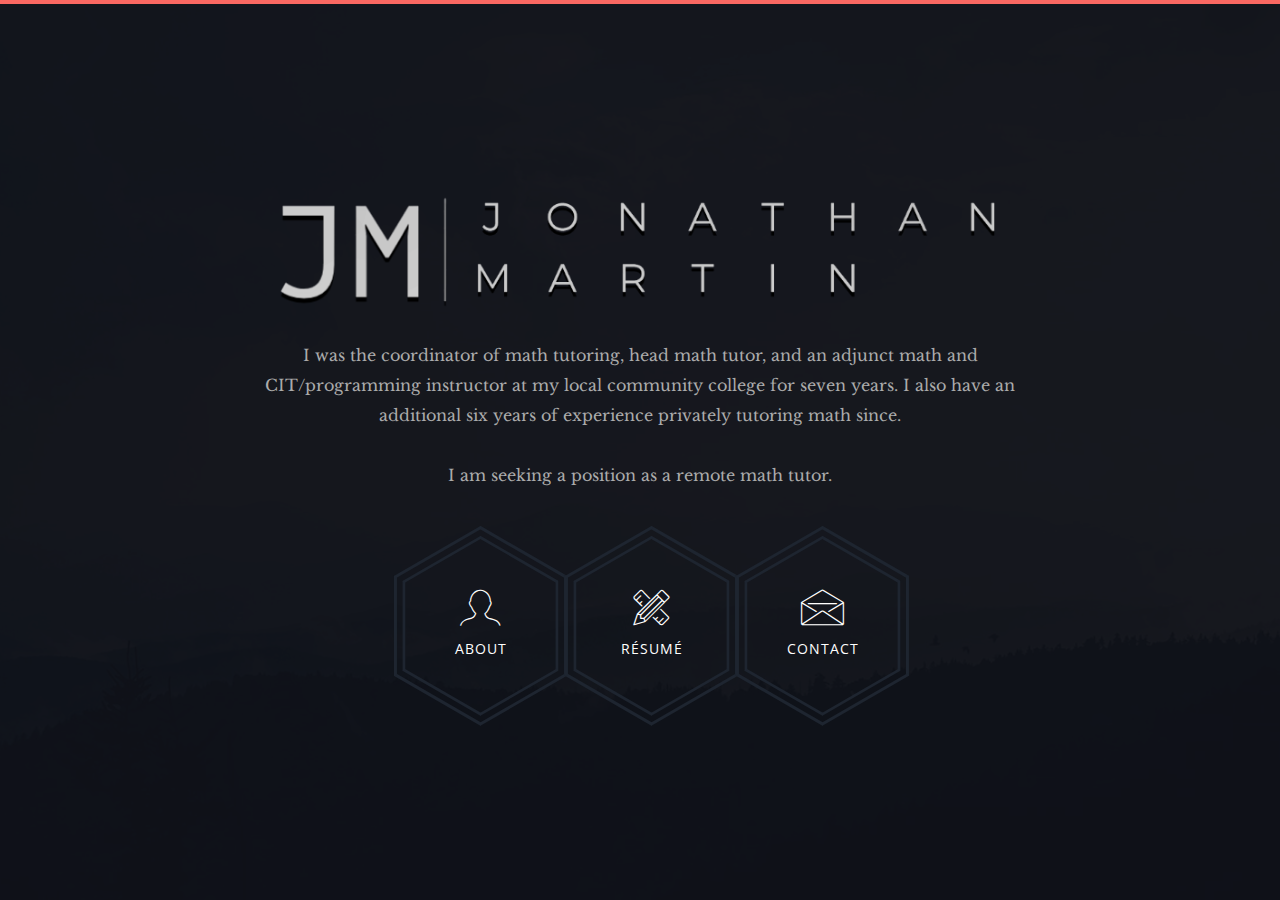
<file: index.html>
<!DOCTYPE html>
<html class="no-js" lang="eng" translate="no">
    <head>
		<meta charset="utf-8">
        <!-- site title -->
        <title>Jonathan Martin | Personal Resume</title>
        <!-- meta description -->
        <meta name="description" content="">
        <!-- mobile viwport meta -->
        <meta name="viewport" content="width=device-width, initial-scale=1">
        <!-- fevicon -->
               
        <!-- ================================
        CSS Files
        ================================= -->
        <link href="https://fonts.googleapis.com/css?family=Libre+Baskerville:400,400i|Open+Sans:400,600,700,800" rel="stylesheet">
        <link rel="stylesheet" href="css/themefisher-fonts.min.css">
        <link rel="stylesheet" href="css/owl.carousel.min.css">
        <link rel="stylesheet" href="css/bootstrap.min.css">
        <link rel="stylesheet" href="css/main.css">
        <link rel="stylesheet" href="css/dark.css">
        <link id="color-changer" rel="stylesheet" href="css/colors/red.css">
    </head>

    <body class="dark">

        <div class="preloader">
            <div class="loading-mask"></div>
            <div class="loading-mask"></div>
            <div class="loading-mask"></div>
            <div class="loading-mask"></div>
            <div class="loading-mask"></div>
        </div>

       
        <main class="site-wrapper">
            <div class="pt-table">
                <div class="pt-tablecell page-home relative" style="background-image: url('img/banner.jpg');">
                    <div class="overlay"></div>

                    <div class="container">
                        <div class="row">
                            <div class="col-xs-12 col-md-offset-1 col-md-10 col-lg-offset-2 col-lg-8">
                                <div class="page-title home text-center">
                                  <img src="img/phantom.png" alt="">
                                    <p>I was the coordinator of math tutoring, head math tutor, and an adjunct math and CIT/programming instructor at my
local community college for seven years. I also have an additional six years of experience privately tutoring math since.
<br><br>I am seeking a position as a remote math tutor.</p>
                                </div>
                                <div class="hexagon-menu clear">
                                    
                                    <div class="hexagon-item">
                                        <div class="hex-item">
                                            <div></div>
                                            <div></div>
                                            <div></div>
                                        </div>
                                        <div class="hex-item">
                                            <div></div>
                                            <div></div>
                                            <div></div>
                                        </div>
                                        <a href="about.html" class="hex-content">
                                            <span class="hex-content-inner">
                                                <span class="icon">
                                                    <i class="tf-profile-male"></i>
                                                </span>
                                                <span class="title">About</span>
                                            </span>
                                            
                                        </a>
                                    </div>
                                    <div class="hexagon-item">
                                        <div class="hex-item">
                                            <div></div>
                                            <div></div>
                                            <div></div>
                                        </div>
                                        <div class="hex-item">
                                            <div></div>
                                            <div></div>
                                            <div></div>
                                        </div>
                                        <a href="resume.html" class="hex-content">
                                            <span class="hex-content-inner">
                                                <span class="icon">
                                                    <i class="tf-tools"></i>
                                                </span>
                                                <span class="title">Résumé</span>
                                            </span>
                                          
                                        </a>    
                                    </div>
                                    <div class="hexagon-item">
                                        <div class="hex-item">
                                            <div></div>
                                            <div></div>
                                            <div></div>
                                        </div>
                                        <div class="hex-item">
                                            <div></div>
                                            <div></div>
                                            <div></div>
                                        </div>
                                        <a href="contact.html" class="hex-content">
                                            <span class="hex-content-inner">
                                                <span class="icon">
                                                    <i class="tf-envelope2"></i>
                                                </span>
                                                <span class="title">Contact</span>
                                            </span>
                                           
                                        </a>
                                    </div>
								</div> <!-- /.hexagon-menu -->

                            </div> <!-- /.col-xs-12 -->

                        </div> <!-- /.row -->
                    </div> <!-- /.container -->

                </div> <!-- /.pt-tablecell -->
            </div>
			<p hidden> This page is in English. This page is in English.</p>			<!-- /.pt-table -->
        </main> <!-- /.site-wrapper -->
        
        <!-- ================================
        JavaScript Libraries
        ================================= -->
        <script src="js/vendor/jquery-2.2.4.min.js"></script>
        <script src="js/vendor/bootstrap.min.js"></script>
        <!-- <script src="js/jquery.easing.min.js"></script> -->
        <script src="js/isotope.pkgd.min.js"></script>
        <script src="js/jquery.nicescroll.min.js"></script>
        <script src="js/owl.carousel.min.js"></script>
        <script src="js/jquery-validation.min.js"></script>
        <script src="js/form.min.js"></script>
        <script src="js/main.js"></script>
    </body>
</html>
</file>
<file: css/main.css>
/*------------------------------------------------
	Base Styles
-------------------------------------------------*/
body {
  font-family: "Libre Baskerville", serif;
  font-weight: 400;
  font-size: 16px;
  line-height: 30px;
  color: #ababab;
}

a {
  color: inherit;
  -webkit-transition: all 0.3s ease 0s;
  -moz-transition: all 0.3s ease 0s;
  -o-transition: all 0.3s ease 0s;
  transition: all 0.3s ease 0s;
}
a:hover, a:focus {
  color: #ababab;
  text-decoration: none;
  outline: 0 none;
}

h1, h2, h3,
h4, h5, h6 {
  color: #1e2530;
  font-family: "Open Sans", sans-serif;
  margin: 0;
  line-height: 1.3;
}

p {
  margin-bottom: 20px;
}
p:last-child {
  margin-bottom: 0;
}

/*
 * Selection color
 */
::-moz-selection {
  background-color: #FA6862;
  color: #fff;
}

::selection {
  background-color: #FA6862;
  color: #fff;
}

/*
 *  Reset bootstrap's default style
 */
.form-control::-webkit-input-placeholder,
::-webkit-input-placeholder {
  opacity: 1;
  color: inherit;
}

.form-control:-moz-placeholder,
:-moz-placeholder {
  /* Firefox 18- */
  opacity: 1;
  color: inherit;
}

.form-control::-moz-placeholder,
::-moz-placeholder {
  /* Firefox 19+ */
  opacity: 1;
  color: inherit;
}

.form-control:-ms-input-placeholder,
:-ms-input-placeholder {
  opacity: 1;
  color: inherit;
}

button, input, select,
textarea, label {
  font-weight: 400;
}

.btn {
  -webkit-transition: all 0.3s ease 0s;
  -moz-transition: all 0.3s ease 0s;
  -o-transition: all 0.3s ease 0s;
  transition: all 0.3s ease 0s;
}
.btn:hover, .btn:focus, .btn:active:focus {
  outline: 0 none;
}

.btn-primary {
  background-color: #FA6862;
  border: 0;
  font-family: "Open Sans", sans-serif;
  font-weight: 700;
  height: 48px;
  line-height: 50px;
  padding: 0 42px;
  text-transform: uppercase;
}
.btn-primary:hover, .btn-primary:focus, .btn-primary:active, .btn-primary:active:focus {
  background-color: #f9423a;
}

.btn-border {
  border: 1px solid #d7d8db;
  display: inline-block;
  padding: 7px;
}

/*
 *  CSS Helper Class
 */
.clear:before, .clear:after {
  content: " ";
  display: table;
}
.clear:after {
  clear: both;
}

.pt-table {
  display: table;
  width: 100%;
  height: -webkit-calc(100vh - 4px);
  height: -moz-calc(100vh - 4px);
  height: calc(100vh - 4px);
}

.pt-tablecell {
  display: table-cell;
  vertical-align: middle;
}

.overlay {
  position: absolute;
  left: 0;
  top: 0;
  width: 100%;
  height: 100%;
}

.relative {
  position: relative;
}

.primary,
.link:hover {
  color: #FA6862;
}

.no-gutter {
  margin-left: 0;
  margin-right: 0;
}
.no-gutter > [class^="col-"] {
  padding-left: 0;
  padding-right: 0;
}

.flex {
  display: -webkit-box;
  display: -webkit-flex;
  display: -moz-flex;
  display: -ms-flexbox;
  display: flex;
}

.flex-middle {
  -webkit-box-align: center;
  -ms-flex-align: center;
  -webkit-align-items: center;
  -moz-align-items: center;
  align-items: center;
}

.space-between {
  -webkit-box-pack: justify;
  -ms-flex-pack: justify;
  -webkit-justify-content: space-between;
  -moz-justify-content: space-between;
  justify-content: space-between;
}

.nicescroll-cursors {
  background: #FA6862 !important;
}

.preloader {
  bottom: 0;
  left: 0;
  position: fixed;
  right: 0;
  top: 0;
  z-index: 1000;
  display: -webkit-box;
  display: -webkit-flex;
  display: -moz-flex;
  display: -ms-flexbox;
  display: flex;
}
.preloader.active.hidden {
  display: none;
}

.loading-mask {
  background-color: #FA6862;
  height: 100%;
  left: 0;
  position: absolute;
  top: 0;
  width: 20%;
  -webkit-transition: all 0.6s cubic-bezier(0.61, 0, 0.6, 1) 0s;
  -moz-transition: all 0.6s cubic-bezier(0.61, 0, 0.6, 1) 0s;
  -o-transition: all 0.6s cubic-bezier(0.61, 0, 0.6, 1) 0s;
  transition: all 0.6s cubic-bezier(0.61, 0, 0.6, 1) 0s;
}
.loading-mask:nth-child(2) {
  left: 20%;
  -webkit-transition-delay: 0.1s;
  -moz-transition-delay: 0.1s;
  -o-transition-delay: 0.1s;
  transition-delay: 0.1s;
}
.loading-mask:nth-child(3) {
  left: 40%;
  -webkit-transition-delay: 0.2s;
  -moz-transition-delay: 0.2s;
  -o-transition-delay: 0.2s;
  transition-delay: 0.2s;
}
.loading-mask:nth-child(4) {
  left: 60%;
  -webkit-transition-delay: 0.3s;
  -moz-transition-delay: 0.3s;
  -o-transition-delay: 0.3s;
  transition-delay: 0.3s;
}
.loading-mask:nth-child(5) {
  left: 80%;
  -webkit-transition-delay: 0.4s;
  -moz-transition-delay: 0.4s;
  -o-transition-delay: 0.4s;
  transition-delay: 0.4s;
}

.preloader.active.done {
  z-index: 0;
}
.preloader.active .loading-mask {
  width: 0;
}

/*------------------------------------------------
	Start Styling
-------------------------------------------------*/
.site-wrapper {
  border-top: 4px solid #FA6862;
}

.page-close {
  font-size: 30px;
  position: absolute;
  right: 30px;
  top: 30px;
  z-index: 100;
}

.page-title {
  margin-bottom: 75px;
  
}
.page-title img {
  margin-bottom: 20px;
  max-width: 100%;
  max-height: 100vh;
}
.page-title h2 {
  font-size: 68px;
  margin-bottom: 25px;
  position: relative;
  z-index: 0;
  font-weight: 900;
  text-transform: uppercase;
}
.page-title p {
  font-size: 16px;
}
.page-title .title-bg {
  color: rgba(30, 37, 48, 0.07);
  font-size: 158px;
  left: 0;
  letter-spacing: 10px;
  line-height: 0.7;
  position: absolute;
  right: 0;
  top: 50%;
  z-index: -1;
  -webkit-transform: translateY(-50%);
  -moz-transform: translateY(-50%);
  -ms-transform: translateY(-50%);
  -o-transform: translateY(-50%);
  transform: translateY(-50%);
}

.section-title {
  margin-bottom: 20px;
}
.section-title h3 {
  display: inline-block;
  position: relative;
}
.section-title h3::before, .section-title h3::after {
  content: "";
  height: 2px;
  position: absolute;
  bottom: 8px;
  left: -webkit-calc(100% + 14px);
  left: -moz-calc(100% + 14px);
  left: calc(100% + 14px);
}
.section-title h3::before {
  background-color: #1e2530;
  width: 96px;
  bottom: 14px;
}
.section-title h3::after {
  background-color: #FA6862;
  width: 73px;
}
.section-title.light h3 {
  color: #fff;
}
.section-title.light h3::before {
  background-color: #fff;
}

.page-nav {
  top: 20px;
  left: 0;
  position: absolute;
  right: 0;
  z-index: 10;
}
.page-nav span {
  font-family: "Open Sans", sans-serif;
  font-size: 14px;
  font-weight: 500;
  line-height: 0.9;
  text-transform: uppercase;
}

/*------------------------------------------------
    Home Page
-------------------------------------------------*/
.page-home {
  background-position: center center;
  background-repeat: no-repeat;
  background-size: cover;
  vertical-align: middle;
}
.page-home .overlay {
  background-color: rgba(255, 255, 255, 0.93);
}

/* End of container */
.hexagon-item {
  cursor: pointer;
  width: 200px;
  height: 173.20508px;
  float: left;
  margin-left: -29px;
  z-index: 0;
  position: relative;
  -webkit-transform: rotate(30deg);
  -moz-transform: rotate(30deg);
  -ms-transform: rotate(30deg);
  -o-transform: rotate(30deg);
  transform: rotate(30deg);
}
.hexagon-item:first-child {
  margin-left: 0;
}
.hexagon-item:hover {
  z-index: 1;
}
.hexagon-item:hover .hex-item:last-child {
  opacity: 1;
  -webkit-transform: scale(1.3);
  -moz-transform: scale(1.3);
  -ms-transform: scale(1.3);
  -o-transform: scale(1.3);
  transform: scale(1.3);
}
.hexagon-item:hover .hex-item:first-child {
  opacity: 1;
  -webkit-transform: scale(1.2);
  -moz-transform: scale(1.2);
  -ms-transform: scale(1.2);
  -o-transform: scale(1.2);
  transform: scale(1.2);
}
.hexagon-item:hover .hex-item:first-child div:before,
.hexagon-item:hover .hex-item:first-child div:after {
  height: 15px;
}
.hexagon-item:hover .hex-item div::before,
.hexagon-item:hover .hex-item div::after {
  background-color: #FA6862;
}
.hexagon-item:hover .hex-content svg {
  -webkit-transform: scale(0.97);
  -moz-transform: scale(0.97);
  -ms-transform: scale(0.97);
  -o-transform: scale(0.97);
  transform: scale(0.97);
}

.page-home .hexagon-item:nth-last-child(1),
.page-home .hexagon-item:nth-last-child(2),
.page-home .hexagon-item:nth-last-child(3) {
  -webkit-transform: rotate(30deg) translate(87px, -80px);
  -moz-transform: rotate(30deg) translate(87px, -80px);
  -ms-transform: rotate(30deg) translate(87px, -80px);
  -o-transform: rotate(30deg) translate(87px, -80px);
  transform: rotate(30deg) translate(87px, -80px);
}

.hex-item {
  position: absolute;
  top: 0;
  left: 50px;
  width: 100px;
  height: 173.20508px;
}
.hex-item:first-child {
  z-index: 0;
  -webkit-transform: scale(0.9);
  -moz-transform: scale(0.9);
  -ms-transform: scale(0.9);
  -o-transform: scale(0.9);
  transform: scale(0.9);
  -webkit-transition: all 0.3s cubic-bezier(0.165, 0.84, 0.44, 1);
  -moz-transition: all 0.3s cubic-bezier(0.165, 0.84, 0.44, 1);
  -o-transition: all 0.3s cubic-bezier(0.165, 0.84, 0.44, 1);
  transition: all 0.3s cubic-bezier(0.165, 0.84, 0.44, 1);
}
.hex-item:last-child {
  transition: all 0.3s cubic-bezier(0.19, 1, 0.22, 1);
  z-index: 1;
}
.hex-item div {
  box-sizing: border-box;
  position: absolute;
  top: 0;
  width: 100px;
  height: 173.20508px;
  -webkit-transform-origin: center center;
  -moz-transform-origin: center center;
  -ms-transform-origin: center center;
  -o-transform-origin: center center;
  transform-origin: center center;
}
.hex-item div::before, .hex-item div::after {
  background-color: #1e2530;
  content: "";
  position: absolute;
  width: 100%;
  height: 3px;
  -webkit-transition: all 0.3s cubic-bezier(0.165, 0.84, 0.44, 1) 0s;
  -moz-transition: all 0.3s cubic-bezier(0.165, 0.84, 0.44, 1) 0s;
  -o-transition: all 0.3s cubic-bezier(0.165, 0.84, 0.44, 1) 0s;
  transition: all 0.3s cubic-bezier(0.165, 0.84, 0.44, 1) 0s;
}
.hex-item div:before {
  top: 0;
}
.hex-item div:after {
  bottom: 0;
}
.hex-item div:nth-child(1) {
  -webkit-transform: rotate(0deg);
  -moz-transform: rotate(0deg);
  -ms-transform: rotate(0deg);
  -o-transform: rotate(0deg);
  transform: rotate(0deg);
}
.hex-item div:nth-child(2) {
  -webkit-transform: rotate(60deg);
  -moz-transform: rotate(60deg);
  -ms-transform: rotate(60deg);
  -o-transform: rotate(60deg);
  transform: rotate(60deg);
}
.hex-item div:nth-child(3) {
  -webkit-transform: rotate(120deg);
  -moz-transform: rotate(120deg);
  -ms-transform: rotate(120deg);
  -o-transform: rotate(120deg);
  transform: rotate(120deg);
}

.hex-content {
  color: #fff;
  display: block;
  height: 180px;
  margin: 0 auto;
  position: relative;
  text-align: center;
  transform: rotate(-30deg);
  width: 156px;
}
.hex-content .hex-content-inner {
  left: 50%;
  margin: -3px 0 0 2px;
  position: absolute;
  top: 50%;
  -webkit-transform: translate(-50%, -50%);
  -moz-transform: translate(-50%, -50%);
  -ms-transform: translate(-50%, -50%);
  -o-transform: translate(-50%, -50%);
  transform: translate(-50%, -50%);
}
.hex-content .icon {
  display: block;
  font-size: 36px;
  line-height: 30px;
  margin-bottom: 11px;
}
.hex-content .title {
  display: block;
  font-family: "Open Sans", sans-serif;
  font-size: 14px;
  letter-spacing: 1px;
  line-height: 24px;
  text-transform: uppercase;
}
.hex-content svg {
  left: -7px;
  position: absolute;
  top: -13px;
  transform: scale(0.87);
  z-index: -1;
  -webkit-transition: all 0.3s cubic-bezier(0.165, 0.84, 0.44, 1) 0s;
  -moz-transition: all 0.3s cubic-bezier(0.165, 0.84, 0.44, 1) 0s;
  -o-transition: all 0.3s cubic-bezier(0.165, 0.84, 0.44, 1) 0s;
  transition: all 0.3s cubic-bezier(0.165, 0.84, 0.44, 1) 0s;
}
.hex-content:hover {
  color: #fff;
}

/*------------------------------------------------
    Welcome Page
-------------------------------------------------*/
.author-image-large {
  position: absolute;
  right: 0;
  top: 0;
}
.author-image-large img {
  height: -webkit-calc(100vh - 4px);
  height: -moz-calc(100vh - 4px);
  height: calc(100vh - 4px);
}

/*------------------------------------------------
    About Page
-------------------------------------------------*/
.about-author {
  margin-bottom: 23px;
  -webkit-box-align: center;
  -ms-flex-align: center;
  -webkit-align-items: center;
  -moz-align-items: center;
  align-items: center;
  display: -webkit-box;
  display: -webkit-flex;
  display: -moz-flex;
  display: -ms-flexbox;
  display: flex;
}
.about-author .author-thumb {
  border: 5px solid #1e2530;
  margin-right: 30px;
  padding: 5px;
}
.about-author .author-thumb img {
  border: 2px solid #1e2530;
  width: 145px;

}
.about-author .author-desc p {
  color: #1e2530;
  font-family: "Open Sans", sans-serif;
  letter-spacing: 1px;
  margin-bottom: 4px;
  text-transform: uppercase;
}
.about-author .author-desc b {
  font-family: "Open Sans", sans-serif;
}

.progress {
  background-color: #1e2530;
  border-radius: 2px;
  height: auto;
  min-height: 45px;
  -webkit-box-align: center;
  -ms-flex-align: center;
  -webkit-align-items: center;
  -moz-align-items: center;
  align-items: center;
  display: -webkit-box;
  display: -webkit-flex;
  display: -moz-flex;
  display: -ms-flexbox;
  display: flex;
}
.progress > div {
  color: #fff;
  font-family: "Open Sans", sans-serif;
  font-size: 12px;
  letter-spacing: 1px;
}
.progress .skill-name {
  border-right: 2px solid #2e333a;
  min-width: 160px;
  text-align: center;
  text-transform: uppercase;
}
.progress .skill-bar {
  background-color: #07080b;
  border-radius: 15px;
  margin: 0 15px;
  -webkit-box-flex: 1;
  -webkit-flex-grow: 1;
  -moz-flex-grow: 1;
  -ms-flex-positive: 1;
  flex-grow: 1;
}
.progress .bar {
  background-color: #FA6862;
  border-radius: 10px;
  height: 8px;
  width: 0;
}
.progress .skill-lavel {
  border-left: 2px solid #2e333a;
  min-width: 70px;
  text-align: center;
  -webkit-box-align: end;
  -ms-flex-align: end;
  -webkit-align-items: flex-end;
  -moz-align-items: flex-end;
  align-items: flex-end;
  -webkit-transition: all 0.3s ease 0s;
  -moz-transition: all 0.3s ease 0s;
  -o-transition: all 0.3s ease 0s;
  transition: all 0.3s ease 0s;
}

.filter {
  margin-bottom: 30px;
}
.filter a {
  border-bottom: 2px solid transparent;
}
.filter .active {
  color: #FA6862;
  border-bottom-color: #FA6862;
}

.works-item {
  font-family: "Open Sans", sans-serif;
  margin-bottom: 30px;
  position: relative;
}
.works-item img {
  width: 100%;
}
.works-item .overlay {
  background-color: rgba(30, 37, 48, 0.96);
  position: absolute;
  left: 0;
  top: 0;
  height: 100%;
  width: 100%;
  -webkit-transition: all 0.3s ease 0s;
  -moz-transition: all 0.3s ease 0s;
  -o-transition: all 0.3s ease 0s;
  transition: all 0.3s ease 0s;
  -webkit-transform: scale(0);
  -moz-transform: scale(0);
  -ms-transform: scale(0);
  -o-transform: scale(0);
  transform: scale(0);
}
.works-item .overlay::before {
  border: 1px solid #fff;
  bottom: 15px;
  content: "";
  left: 15px;
  position: absolute;
  right: 15px;
  top: 15px;
}
.works-item .works-inner {
  left: 50%;
  position: absolute;
  text-align: center;
  top: 50%;
  white-space: nowrap;
  -webkit-transition: all 0.3s ease 0s;
  -moz-transition: all 0.3s ease 0s;
  -o-transition: all 0.3s ease 0s;
  transition: all 0.3s ease 0s;
  -webkit-transform: translate3d(0px, 0px, 0px) scale(0);
  -moz-transform: translate3d(0px, 0px, 0px) scale(0);
  -ms-transform: translate3d(0px, 0px, 0px) scale(0);
  -o-transform: translate3d(0px, 0px, 0px) scale(0);
  transform: translate3d(0px, 0px, 0px) scale(0);
}
.works-item h4 {
  color: #FA6862;
  font-weight: 700;
  text-transform: uppercase;
}
.works-item p {
  color: #fff;
  font-size: 12px;
  font-weight: 400;
}
.works-item:hover .overlay {
  -webkit-transform: scale(1);
  -moz-transform: scale(1);
  -ms-transform: scale(1);
  -o-transform: scale(1);
  transform: scale(1);
}
.works-item:hover .works-inner {
  -webkit-transform: translate(-50%, -50%) scale(1);
  -moz-transform: translate(-50%, -50%) scale(1);
  -ms-transform: translate(-50%, -50%) scale(1);
  -o-transform: translate(-50%, -50%) scale(1);
  transform: translate(-50%, -50%) scale(1);
}

.history-block {
  background-color: #1e2530;
  position: relative;
}
.history-block .section-title {
  background-color: #1e2530;
  border-bottom: 1px solid #293342;
  left: 0;
  margin-bottom: 0;
  padding: 15px 34px 14px 14px;
  position: absolute;
  right: 0;
  top: 0;
  z-index: 1;
}

.nicescroll-rails {
  z-index: 2;
}

.history-scroller {
  padding-top: 82px;
  max-height: 2000px;
}

.history-item {
  display: table;
  font-family: "Open Sans", sans-serif;
  padding-left: 32px;
  padding-right: 32px;
  margin-bottom: 20px;
  width: 100%;
}
.history-item > * {
  display: table-cell;
  vertical-align: middle;
}
.history-item .history-icon {
  padding-right: 25px;
  position: relative;
  width: 66px;
}
.history-item .history-icon i {
  font-size: 40px;
  position: absolute;
  top: 50%;
  left: -webkit-calc(50% - 12.5px);
  left: -moz-calc(50% - 12.5px);
  left: calc(50% - 12.5px);
  transform: translate(-50%, -50%);
}
.history-item h5 {
  color: #fff;
  font-size: 16px;
  font-weight: 600;
  letter-spacing: 0.96px;
  text-transform: uppercase;
}
.history-item span {
  color: #aaaaaa;
  font-size: 12px;
}

.history-hex {
  display: block;
  position: relative;
  width: 66px;
  height: 38.11px;
  background-color: #293342;
  margin: 19.05px 0;
}
.history-hex::before, .history-hex::after {
  content: "";
  position: absolute;
  width: 0;
  border-left: 33px solid transparent;
  border-right: 33px solid transparent;
}
.history-hex::before {
  bottom: 100%;
  border-bottom: 19.05px solid #293342;
}
.history-hex::after {
  top: 100%;
  width: 0;
  border-top: 19.05px solid #293342;
}

.service-hex {
  float: left;
  position: relative;
  width: 20%;
  z-index: 1;
}
.service-hex svg {
  -webkit-transform: scale(1.08);
  -moz-transform: scale(1.08);
  -ms-transform: scale(1.08);
  -o-transform: scale(1.08);
  transform: scale(1.08);
  -webkit-transition: all 0.4s ease 0s;
  -moz-transition: all 0.4s ease 0s;
  -o-transition: all 0.4s ease 0s;
  transition: all 0.4s ease 0s;
}
.service-hex .st0 {
  stroke: #1e2530;
  fill: #fff;
  -webkit-transition: all 0.4s ease 0s;
  -moz-transition: all 0.4s ease 0s;
  -o-transition: all 0.4s ease 0s;
  transition: all 0.4s ease 0s;
}
.service-hex .st1 {
  fill: #1e2530;
  -webkit-transition: all 0.4s ease 0s;
  -moz-transition: all 0.4s ease 0s;
  -o-transition: all 0.4s ease 0s;
  transition: all 0.4s ease 0s;
}
.service-hex .content {
  color: #fff;
  left: 50%;
  position: absolute;
  text-align: center;
  top: 50%;
  width: 100%;
  -webkit-transform: translate(-50%, -50%);
  -moz-transform: translate(-50%, -50%);
  -ms-transform: translate(-50%, -50%);
  -o-transform: translate(-50%, -50%);
  transform: translate(-50%, -50%);
}
.service-hex .icon {
  font-size: 30px;
  margin-bottom: 9px;
}
.service-hex h4 {
  color: #fff;
  font-size: 16px;
  margin-bottom: 20px;
}
.service-hex p {
  font-size: 14px;
  height: 0;
  line-height: 24px;
  overflow: hidden;
  -webkit-transition: all 0.4s ease 0s;
  -moz-transition: all 0.4s ease 0s;
  -o-transition: all 0.4s ease 0s;
  transition: all 0.4s ease 0s;
}
.service-hex:hover {
  z-index: 2;
}
.service-hex:hover svg {
  -webkit-transform: scale(1.5);
  -moz-transform: scale(1.5);
  -ms-transform: scale(1.5);
  -o-transform: scale(1.5);
  transform: scale(1.5);
}
.service-hex:hover .st1 {
  fill: #FA6862;
}
.service-hex:hover .content {
  width: 135%;
}
.service-hex:hover p {
  height: 72px;
}

.testimonials .item {
  padding-top: 33px;
}
.testimonials .thumb {
  float: left;
  margin-top: -33px;
}
.testimonials .thumb img {
  width: auto;
}
.testimonials .text {
  border: 1px solid #cecece;
  font-size: 14px;
  font-style: italic;
  line-height: 24px;
  margin-left: 50px;
  padding: 27px 30px 29px 142px;
}
.testimonials figcaption {
  font-family: "Open Sans", sans-serif;
  font-size: 16px;
  font-weight: 700;
  padding-top: 15px;
  text-align: center;
}
.testimonials h4 {
  font-family: "Open Sans", sans-serif;
  font-weight: 700;
}
.testimonials span {
  font-size: 12px;
}
.testimonials .owl-item:nth-child(2n) .thumb {
  float: right;
}
.testimonials .owl-item:nth-child(2n) .text {
  margin-left: 0;
  margin-right: 50px;
  padding: 27px 142px 29px 30px;
}
.testimonials .owl-dots {
  text-align: center;
}
.testimonials .owl-dot {
  border: 2px solid #1e2530;
  border-radius: 15px;
  display: inline-block;
  height: 11px;
  margin: 0 4px;
  width: 11px;
  -webkit-transition: all 0.3s ease 0s;
  -moz-transition: all 0.3s ease 0s;
  -o-transition: all 0.3s ease 0s;
  transition: all 0.3s ease 0s;
}
.testimonials .owl-dot.active {
  border-color: #FA6862;
}

.tm-hex {
  position: relative;
  width: 170px;
  height: 98.15px;
  margin: 49.07px 0;
  background-size: auto 182.4427px;
  background-position: center;
  border-left: solid 6px #1e2530;
  border-right: solid 6px #1e2530;
}
.tm-hex::after {
  content: "";
  position: absolute;
  top: 3.4641px;
  left: 0;
  width: 158.0000px;
  height: 91.2213px;
  z-index: 2;
  background: inherit;
}
.tm-hex .hexTop,
.tm-hex .hexBottom {
  position: absolute;
  z-index: 1;
  width: 120.21px;
  height: 120.21px;
  overflow: hidden;
  background: inherit;
  left: 18.90px;
  -webkit-transform: scaleY(0.5774) rotate(-45deg);
  -moz-transform: scaleY(0.5774) rotate(-45deg);
  -ms-transform: scaleY(0.5774) rotate(-45deg);
  -o-transform: scaleY(0.5774) rotate(-45deg);
  transform: scaleY(0.5774) rotate(-45deg);
}
.tm-hex .hexTop::before, .tm-hex .hexTop::after,
.tm-hex .hexBottom::before,
.tm-hex .hexBottom::after {
  content: "";
  position: absolute;
  width: 158.0000px;
  height: 91.22134253196087px;
  background: inherit;
  -webkit-transform-origin: 0 0;
  -moz-transform-origin: 0 0;
  -ms-transform-origin: 0 0;
  -o-transform-origin: 0 0;
  transform-origin: 0 0;
  -webkit-transform: rotate(45deg) scaleY(1.7321) translateY(-45.6107px);
  -moz-transform: rotate(45deg) scaleY(1.7321) translateY(-45.6107px);
  -ms-transform: rotate(45deg) scaleY(1.7321) translateY(-45.6107px);
  -o-transform: rotate(45deg) scaleY(1.7321) translateY(-45.6107px);
  transform: rotate(45deg) scaleY(1.7321) translateY(-45.6107px);
}
.tm-hex .hexTop {
  top: -60.1041px;
  border-top: solid 8.4853px #1e2530;
  border-right: solid 8.4853px #1e2530;
}
.tm-hex .hexTop::after {
  background-position: center top;
}
.tm-hex .hexBottom {
  bottom: -60.1041px;
  border-bottom: solid 8.4853px #1e2530;
  border-left: solid 8.4853px #1e2530;
}
.tm-hex .hexBottom::after {
  background-position: center bottom;
}

.contact-block {
  margin-bottom: 30px;
}
.contact-block:last-child {
  margin-bottom: 0;
}
.contact-block .media-left {
  font-size: 40px;
  max-width: 50px;
  min-width: 50px;
  padding-right: 0;
  text-align: center;
}
.contact-block .media-body {
  padding-left: 30px;
}
.contact-block h4 {
  font-size: 18px;
  text-transform: uppercase;
  font-weight: 600;
}
.contact-block p {
  font-weight: 400;
  font-size: 15px;
}

.contact-social {
  list-style: outside none none;
  margin: 0;
  padding: 0;
}
.contact-social li {
  display: inline-block;
  position: relative;
  width: 43px;
}
.contact-social li a {
  color: #fff;
  display: block;
  font-size: 14px;
  height: 50px;
  left: 50%;
  line-height: 50px;
  position: absolute;
  text-align: center;
  top: 50%;
  width: 43px;
  -webkit-transform: translate(-50%, -50%);
  -moz-transform: translate(-50%, -50%);
  -ms-transform: translate(-50%, -50%);
  -o-transform: translate(-50%, -50%);
  transform: translate(-50%, -50%);
}
.contact-social li:hover span {
  background-color: #FA6862;
}
.contact-social li:hover span::before {
  border-bottom-color: #FA6862;
}
.contact-social li:hover span::after {
  border-top-color: #FA6862;
}

.contact-social-hex {
  display: block;
  position: relative;
  width: 43px;
  height: 24.83px;
  background-color: #1e2530;
  margin: 12.41px 0;
  -webkit-transition: all 0.3s ease 0s;
  -moz-transition: all 0.3s ease 0s;
  -o-transition: all 0.3s ease 0s;
  transition: all 0.3s ease 0s;
}
.contact-social-hex::before, .contact-social-hex::after {
  content: "";
  position: absolute;
  width: 0;
  border-left: 21.5px solid transparent;
  border-right: 21.5px solid transparent;
  -webkit-transition: all 0.3s ease 0s;
  -moz-transition: all 0.3s ease 0s;
  -o-transition: all 0.3s ease 0s;
  transition: all 0.3s ease 0s;
}
.contact-social-hex::before {
  bottom: 100%;
  border-bottom: 12.41px solid #1e2530;
}
.contact-social-hex::after {
  top: 100%;
  width: 0;
  border-top: 12.41px solid #1e2530;
}
.contact-social-hex:hover::after {
  border-bottom-color: #FA6862;
}
.contact-social-hex:hover::before {
  border-top-color: #FA6862;
}

.contact-form .input-field {
  margin-bottom: 10px;
}
.contact-form .input-field.name {
  margin-right: 5px;
}
.contact-form .input-field.email {
  margin-left: 5px;
}
.contact-form .input-field label.error {
  color: #ff0000;
  font-size: 13px;
  margin: 0;
}
.contact-form .input-icon {
  background-color: #1e2530;
  border-radius: 3px 0 0 3px;
  border-right: 1px solid rgba(255, 255, 255, 0.2);
  line-height: 48px;
  min-width: 53px;
  text-align: center;
  left: 0;
  line-height: 48px;
  min-width: 53px;
  position: absolute;
  top: 0;
}
.contact-form .form-control {
  background-color: #1e2530;
  color: #bcbcbc;
  border: 0 none;
  border-radius: 3px;
  height: 48px;
  padding-left: 70px;
  width: 100%;
  font-family: "Open Sans", sans-serif;
}
.contact-form .form-control:focus {
  box-shadow: none;
  color: #fff;
}
.contact-form textarea.form-control {
  border-radius: 3px;
  height: 120px;
  padding: 15px 10px 15px 70px;
}
.contact-form .message .input-icon {
  position: absolute;
  left: 0;
  top: 0;
}

.msg-success,
.msg-failed {
  display: none;
  margin-top: 15px;
}

.msg-success {
  color: #FA6862;
}

.pt-table.desktop-768 .pt-tablecell {
  padding-bottom: 110px;
  padding-top: 60px;
}
.pt-table.desktop-768 .pt-tablecell .page-nav {
  top: 20px;
}

/* =================================== */
/*  Color Switcher
/* =================================== */
.preview-wrapper {
  background-color: #fff;
  border: 1px solid #ddd;
  border-right: 0;
  color: #333;
  height: 200px;
  right: 0px;
  position: fixed;
  top: 100px;
  width: 260px;
  z-index: 1200;
  -webkit-transition: all 0.4s ease-in-out 0s;
  -moz-transition: all 0.4s ease-in-out 0s;
  -o-transition: all 0.4s ease-in-out 0s;
  transition: all 0.4s ease-in-out 0s;
  transform: translateX(100%);
}

.preview-wrapper.extend {
  -webkit-transform: translateX(0px);
  -moz-transform: translateX(0px);
  -ms-transform: translateX(0px);
  -o-transform: translateX(0px);
  transform: translateX(0px);
}

.switcher-head {
  color: #333;
  font-size: 18px;
  font-weight: 600;
  height: 46px;
  line-height: 46px;
  position: relative;
}

.switcher-head span {
  border-bottom: 2px solid #eeeeee;
  display: block;
  margin: 0 20px;
}

.switcher-trigger {
  background-color: #fff;
  border: 1px solid #ddd;
  border-right: 0;
  cursor: pointer;
  font-size: 20px;
  height: 48px;
  left: -48px;
  line-height: 46px;
  position: absolute;
  text-align: center;
  top: -1px;
  width: 48px;
}

.switcher-body {
  background-color: #fff;
  height: -webkit-calc(100% - 50px);
  height: calc(100% - 50px);
  left: 0;
  padding: 20px;
  position: fixed;
  right: 0;
  top: 47px;
  outline: none;
}

.switcher-body h4 {
  font-size: 16px;
  margin-bottom: 10px;
}

.switcher-body select {
  border: 1px solid #e5e5e5;
  height: 40px;
  margin-bottom: 20px;
  width: 100%;
  -webklit--appearance: none;
  -moz-appearance: none;
  appearance: none;
}

.color-options {
  margin-bottom: 10px;
  padding: 0;
}

.color-options li {
  display: inline-block;
  background-color: #e6ae03;
  height: 30px;
  margin-bottom: 10px;
  margin-right: 6px;
  text-indent: -9999em;
  width: 30px;
  cursor: pointer;
}

.color-options li.c0 {
  background-color: #FA6862;
}

.color-options li.c1 {
  background-color: #02B7CE;
}

.color-options li.c2 {
  background-color: #86A438;
}

.color-options li.c3 {
  background-color: #F3A36D;
}

.pattern-options li {
  font-family: "Roboto", sans-serif;
  border: 1px solid #cccccc;
  cursor: pointer;
  float: left;
  height: 40px;
  margin: 0 10px 10px 0;
  text-transform: capitalize;
  width: 50px;
}

.pattern-options li:last-child {
  border: 0 none;
  height: auto;
  padding-top: 8px;
  width: auto;
}

.pattern-options li img {
  width: 100%;
  height: 100%;
}

/*------------------------------------------------
	Responsive Media Queries
-------------------------------------------------*/
/*============================================================
	Macbook pro 13 inch
==============================================================*/
/*============================================================
	For Small Desktop / tablet landscape
==============================================================*/
@media (min-width: 980px) and (max-width: 1150px) {
  .author-image-large img {
    height: -webkit-calc(80vh - 4px);
    height: -moz-calc(80vh - 4px);
    height: calc(80vh - 4px);
  }

  .testimonials .thumb {
    margin-top: -8px;
  }
}
/*============================================================
	Tablet (Portrait) Design for a width of 768px
==============================================================*/
@media (min-width: 768px) and (max-width: 979px) {
  body {
    overflow-x: hidden;
  }

  .page-title h2 {
    font-size: 40px;
  }
  .page-title .title-bg {
    font-size: 100px;
  }

  .author-image-large {
    position: static;
    margin-bottom: 50px;
  }
  .author-image-large img {
    display: block;
    height: auto;
    margin: 0 auto;
    width: 50%;
  }

  .about-author + p {
    margin-bottom: 50px;
  }

  .service-hex {
    width: 33.3333%;
  }
  .service-hex:hover {
    z-index: 2;
  }
  .service-hex:hover svg {
    -webkit-transform: scale(1.5);
    -moz-transform: scale(1.5);
    -ms-transform: scale(1.5);
    -o-transform: scale(1.5);
    transform: scale(1.5);
  }
  .service-hex:hover .content {
    width: 105%;
  }
  .service-hex:nth-child(4), .service-hex:nth-child(5) {
    -webkit-transform: translate(50%, -15%);
    -moz-transform: translate(50%, -15%);
    -ms-transform: translate(50%, -15%);
    -o-transform: translate(50%, -15%);
    transform: translate(50%, -15%);
  }

  .testimonials .item {
    padding-top: 45px;
  }
  .testimonials .thumb {
    margin-top: -45px;
  }

  .history-item .history-text {
    padding-right: 15px;
  }
}
/*============================================================
	Mobile (Portrait) Design for a width of 320px
==============================================================*/
@media only screen and (max-width: 767px) {
  body {
    overflow-x: hidden;
  }

  .pt-table {
    height: auto;
  }

  .pt-table,
  .pt-tablecell {
    display: block;
  }

  .page-title {
    margin-bottom: 45px;
  }
  .page-title h2 {
    font-size: 35px;
  }
  .page-title .title-bg {
    font-size: 50px;
  }

  .hexagon-item {
    float: none;
    margin: 0 auto 50px;
  }
  .hexagon-item:first-child {
    margin-left: auto;
  }

  .page-home .hexagon-item:nth-last-child(1),
  .page-home .hexagon-item:nth-last-child(2),
  .page-home .hexagon-item:nth-last-child(3) {
    -webkit-transform: rotate(30deg) translate(0px, 0px);
    -moz-transform: rotate(30deg) translate(0px, 0px);
    -ms-transform: rotate(30deg) translate(0px, 0px);
    -o-transform: rotate(30deg) translate(0px, 0px);
    transform: rotate(30deg) translate(0px, 0px);
  }

  .author-image-large {
    position: static;
    margin-bottom: 50px;
  }
  .author-image-large img {
    display: block;
    height: auto;
    margin: 0 auto;
    width: 50%;
  }

  .about-author {
    display: block;
  }
  .about-author .author-thumb {
    border: 0 none;
    margin-bottom: 15px;
    margin-right: 0;
    padding: 0;
  }
  .about-author .author-desc b {
    display: block;
  }
  .about-author + p {
    margin-bottom: 50px;
  }

  .progress {
    display: block;
  }
  .progress .skill-name {
    border-right: 0;
    margin: 0 15px;
    min-width: auto;
    text-align: left;
  }
  .progress .skill-lavel {
    border-left: 0;
    margin: 0 15px;
    min-width: auto;
    text-align: left;
  }

  .service-hex {
    float: none;
    margin: 0 auto 40px;
    width: 60%;
  }
  .service-hex:last-child {
    margin-bottom: 0;
  }
  .service-hex:hover svg {
    -webkit-transform: scale(1.8);
    -moz-transform: scale(1.8);
    -ms-transform: scale(1.8);
    -o-transform: scale(1.8);
    transform: scale(1.8);
  }
  .service-hex:hover .content {
    width: 120%;
  }

  .history-block {
    margin-bottom: 30px;
  }

  .testimonials .thumb {
    float: none;
    margin: 0 0 30px 0;
    -webkit-box-align: center;
    -ms-flex-align: center;
    -webkit-align-items: center;
    -moz-align-items: center;
    align-items: center;
    display: -webkit-box;
    display: -webkit-flex;
    display: -moz-flex;
    display: -ms-flexbox;
    display: flex;
  }
  .testimonials figcaption {
    text-align: left;
    padding-left: 15px;
  }
  .testimonials .text {
    margin-left: 0;
    padding: 20px;
  }
  .testimonials .owl-item:nth-child(2n) .thumb {
    float: none;
  }
  .testimonials .owl-item:nth-child(2n) .text {
    margin-left: 0;
    margin-right: 50px;
    padding: 20px;
  }

  .contact-form .input-field.name {
    margin-right: 0;
  }
}
</file>
<file: css/dark.css>
.dark {
  background-color: #0c0f15; }
  .dark .page-home .overlay {
    background-color: rgba(14, 17, 24, 0.97); }
  .dark .page-title h2 {
    color: #ffffff; }
  .dark .page-title .title-bg {
    color: rgba(70, 88, 124, 0.06); }
  .dark .section-title h3::before {
    background-color: #fff; }
  .dark h1, .dark h2, .dark h3, .dark h4, .dark h5, .dark h6,
  .dark .about-author .author-desc p {
    color: #fff; }
  .dark .service-hex .st0 {
    fill: transparent; }
  .dark .service-hex:hover .st0 {
    fill: #fff; }
  .dark .testimonials .text,
  .dark .btn-border {
    border-color: #1e2530; }
</file>
<file: css/colors/red.css>
/*
 * Selection color
 */
::-moz-selection {
  background-color: #FA6862;
}

::selection {
  background-color: #FA6862;
}

/* background color */
.btn-primary,
.loading-mask,
.section-title h3::after,
.hexagon-item:hover .hex-item div::before,
.hexagon-item:hover .hex-item div::after,
.progress .bar,
.contact-social li:hover span {
  background-color: #FA6862;
}

.nicescroll-cursors {
  background: #FA6862 !important;
}

/* color */
.primary,
.link:hover,
.filter .active,
.works-item h4,
.msg-success {
  color: #FA6862;
}

/* border color */
.testimonials .owl-dot.active {
  border-color: #FA6862;
}

/* border top color */
.site-wrapper,
.contact-social li:hover span::after,
.contact-social-hex:hover::before {
  border-top-color: #FA6862;
}

/* border bottom color */
.filter .active,
.contact-social li:hover span::before,
.contact-social-hex:hover::after {
  border-bottom-color: #FA6862;
}

/* fill color */
.service-hex:hover .fill,
.service-hex:hover .st1 {
  fill: #FA6862;
}
</file>
<file: css/themefisher-fonts.min.css>
@font-face {
  font-family: 'themefisher-font';
  src:  url('../fonts/themefisher-font.eot?ug5hnh');
  src:  url('../fonts/themefisher-font.eot?ug5hnh#iefix') format('embedded-opentype'),
    url('../fonts/themefisher-font.ttf?ug5hnh') format('truetype'),
    url('../fonts/themefisher-font.woff?ug5hnh') format('woff'),
    url('../fonts/themefisher-font.svg?ug5hnh#themefisher-font') format('svg');
  font-weight: normal;
  font-style: normal;
}

[class^="tf-"], [class*=" tf-"] {
  /* use !important to prevent issues with browser extensions that change fonts */
  font-family: 'themefisher-font' !important;
  speak: none;
  font-style: normal;
  font-weight: normal;
  font-variant: normal;
  text-transform: none;
  line-height: 1;

  /* Better Font Rendering =========== */
  -webkit-font-smoothing: antialiased;
  -moz-osx-font-smoothing: grayscale;
}

.tf-ion-alert-circled:before {
  content: "\f100";
}
.tf-ion-alert:before {
  content: "\f101";
}
.tf-ion-android-add-circle:before {
  content: "\f359";
}
.tf-ion-android-add:before {
  content: "\f2c7";
}
.tf-ion-android-alarm-clock:before {
  content: "\f35a";
}
.tf-ion-android-alert:before {
  content: "\f35b";
}
.tf-ion-android-apps:before {
  content: "\f35c";
}
.tf-ion-android-archive:before {
  content: "\f2c9";
}
.tf-ion-android-arrow-back:before {
  content: "\f2ca";
}
.tf-ion-android-arrow-down:before {
  content: "\f35d";
}
.tf-ion-android-arrow-dropdown-circle:before {
  content: "\f35e";
}
.tf-ion-android-arrow-dropdown:before {
  content: "\f35f";
}
.tf-ion-android-arrow-dropleft-circle:before {
  content: "\f360";
}
.tf-ion-android-arrow-dropleft:before {
  content: "\f361";
}
.tf-ion-android-arrow-dropright-circle:before {
  content: "\f362";
}
.tf-ion-android-arrow-dropright:before {
  content: "\f363";
}
.tf-ion-android-arrow-dropup-circle:before {
  content: "\f364";
}
.tf-ion-android-arrow-dropup:before {
  content: "\f365";
}
.tf-ion-android-arrow-forward:before {
  content: "\f30f";
}
.tf-ion-android-arrow-up:before {
  content: "\f366";
}
.tf-ion-android-attach:before {
  content: "\f367";
}
.tf-ion-android-bar:before {
  content: "\f368";
}
.tf-ion-android-bicycle:before {
  content: "\f369";
}
.tf-ion-android-boat:before {
  content: "\f36a";
}
.tf-ion-android-bookmark:before {
  content: "\f36b";
}
.tf-ion-android-bulb:before {
  content: "\f36c";
}
.tf-ion-android-bus:before {
  content: "\f36d";
}
.tf-ion-android-calendar:before {
  content: "\f2d1";
}
.tf-ion-android-call:before {
  content: "\f2d2";
}
.tf-ion-android-camera:before {
  content: "\f2d3";
}
.tf-ion-android-cancel:before {
  content: "\f36e";
}
.tf-ion-android-car:before {
  content: "\f36f";
}
.tf-ion-android-cart:before {
  content: "\f370";
}
.tf-ion-android-chat:before {
  content: "\f2d4";
}
.tf-ion-android-checkbox-blank:before {
  content: "\f371";
}
.tf-ion-android-checkbox-outline-blank:before {
  content: "\f372";
}
.tf-ion-android-checkbox-outline:before {
  content: "\f373";
}
.tf-ion-android-checkbox:before {
  content: "\f374";
}
.tf-ion-android-checkmark-circle:before {
  content: "\f375";
}
.tf-ion-android-clipboard:before {
  content: "\f376";
}
.tf-ion-android-close:before {
  content: "\f2d7";
}
.tf-ion-android-cloud-circle:before {
  content: "\f377";
}
.tf-ion-android-cloud-done:before {
  content: "\f378";
}
.tf-ion-android-cloud-outline:before {
  content: "\f379";
}
.tf-ion-android-cloud:before {
  content: "\f37a";
}
.tf-ion-android-color-palette:before {
  content: "\f37b";
}
.tf-ion-android-compass:before {
  content: "\f37c";
}
.tf-ion-android-contact:before {
  content: "\f2d8";
}
.tf-ion-android-contacts:before {
  content: "\f2d9";
}
.tf-ion-android-contract:before {
  content: "\f37d";
}
.tf-ion-android-create:before {
  content: "\f37e";
}
.tf-ion-android-delete:before {
  content: "\f37f";
}
.tf-ion-android-desktop:before {
  content: "\f380";
}
.tf-ion-android-document:before {
  content: "\f381";
}
.tf-ion-android-done-all:before {
  content: "\f382";
}
.tf-ion-android-done:before {
  content: "\f383";
}
.tf-ion-android-download:before {
  content: "\f2dd";
}
.tf-ion-android-drafts:before {
  content: "\f384";
}
.tf-ion-android-exit:before {
  content: "\f385";
}
.tf-ion-android-expand:before {
  content: "\f386";
}
.tf-ion-android-favorite-outline:before {
  content: "\f387";
}
.tf-ion-android-favorite:before {
  content: "\f388";
}
.tf-ion-android-film:before {
  content: "\f389";
}
.tf-ion-android-folder-open:before {
  content: "\f38a";
}
.tf-ion-android-folder:before {
  content: "\f2e0";
}
.tf-ion-android-funnel:before {
  content: "\f38b";
}
.tf-ion-android-globe:before {
  content: "\f38c";
}
.tf-ion-android-hand:before {
  content: "\f2e3";
}
.tf-ion-android-hangout:before {
  content: "\f38d";
}
.tf-ion-android-happy:before {
  content: "\f38e";
}
.tf-ion-android-home:before {
  content: "\f38f";
}
.tf-ion-android-image:before {
  content: "\f2e4";
}
.tf-ion-android-laptop:before {
  content: "\f390";
}
.tf-ion-android-list:before {
  content: "\f391";
}
.tf-ion-android-locate:before {
  content: "\f2e9";
}
.tf-ion-android-lock:before {
  content: "\f392";
}
.tf-ion-android-mail:before {
  content: "\f2eb";
}
.tf-ion-android-map:before {
  content: "\f393";
}
.tf-ion-android-menu:before {
  content: "\f394";
}
.tf-ion-android-microphone-off:before {
  content: "\f395";
}
.tf-ion-android-microphone:before {
  content: "\f2ec";
}
.tf-ion-android-more-horizontal:before {
  content: "\f396";
}
.tf-ion-android-more-vertical:before {
  content: "\f397";
}
.tf-ion-android-navigate:before {
  content: "\f398";
}
.tf-ion-android-notifications-none:before {
  content: "\f399";
}
.tf-ion-android-notifications-off:before {
  content: "\f39a";
}
.tf-ion-android-notifications:before {
  content: "\f39b";
}
.tf-ion-android-open:before {
  content: "\f39c";
}
.tf-ion-android-options:before {
  content: "\f39d";
}
.tf-ion-android-people:before {
  content: "\f39e";
}
.tf-ion-android-person-add:before {
  content: "\f39f";
}
.tf-ion-android-person:before {
  content: "\f3a0";
}
.tf-ion-android-phone-landscape:before {
  content: "\f3a1";
}
.tf-ion-android-phone-portrait:before {
  content: "\f3a2";
}
.tf-ion-android-pin:before {
  content: "\f3a3";
}
.tf-ion-android-plane:before {
  content: "\f3a4";
}
.tf-ion-android-playstore:before {
  content: "\f2f0";
}
.tf-ion-android-print:before {
  content: "\f3a5";
}
.tf-ion-android-radio-button-off:before {
  content: "\f3a6";
}
.tf-ion-android-radio-button-on:before {
  content: "\f3a7";
}
.tf-ion-android-refresh:before {
  content: "\f3a8";
}
.tf-ion-android-remove-circle:before {
  content: "\f3a9";
}
.tf-ion-android-remove:before {
  content: "\f2f4";
}
.tf-ion-android-restaurant:before {
  content: "\f3aa";
}
.tf-ion-android-sad:before {
  content: "\f3ab";
}
.tf-ion-android-search:before {
  content: "\f2f5";
}
.tf-ion-android-send:before {
  content: "\f2f6";
}
.tf-ion-android-settings:before {
  content: "\f2f7";
}
.tf-ion-android-share-alt:before {
  content: "\f3ac";
}
.tf-ion-android-share:before {
  content: "\f2f8";
}
.tf-ion-android-star-half:before {
  content: "\f3ad";
}
.tf-ion-android-star-outline:before {
  content: "\f3ae";
}
.tf-ion-android-star:before {
  content: "\f2fc";
}
.tf-ion-android-stopwatch:before {
  content: "\f2fd";
}
.tf-ion-android-subway:before {
  content: "\f3af";
}
.tf-ion-android-sunny:before {
  content: "\f3b0";
}
.tf-ion-android-sync:before {
  content: "\f3b1";
}
.tf-ion-android-textsms:before {
  content: "\f3b2";
}
.tf-ion-android-time:before {
  content: "\f3b3";
}
.tf-ion-android-train:before {
  content: "\f3b4";
}
.tf-ion-android-unlock:before {
  content: "\f3b5";
}
.tf-ion-android-upload:before {
  content: "\f3b6";
}
.tf-ion-android-volume-down:before {
  content: "\f3b7";
}
.tf-ion-android-volume-mute:before {
  content: "\f3b8";
}
.tf-ion-android-volume-off:before {
  content: "\f3b9";
}
.tf-ion-android-volume-up:before {
  content: "\f3ba";
}
.tf-ion-android-walk:before {
  content: "\f3bb";
}
.tf-ion-android-warning:before {
  content: "\f3bc";
}
.tf-ion-android-watch:before {
  content: "\f3bd";
}
.tf-ion-android-wifi:before {
  content: "\f305";
}
.tf-ion-aperture:before {
  content: "\f313";
}
.tf-ion-archive:before {
  content: "\f102";
}
.tf-ion-arrow-down-a:before {
  content: "\f103";
}
.tf-ion-arrow-down-b:before {
  content: "\f104";
}
.tf-ion-arrow-down-c:before {
  content: "\f105";
}
.tf-ion-arrow-expand:before {
  content: "\f25e";
}
.tf-ion-arrow-graph-down-left:before {
  content: "\f25f";
}
.tf-ion-arrow-graph-down-right:before {
  content: "\f260";
}
.tf-ion-arrow-graph-up-left:before {
  content: "\f261";
}
.tf-ion-arrow-graph-up-right:before {
  content: "\f262";
}
.tf-ion-arrow-left-a:before {
  content: "\f106";
}
.tf-ion-arrow-left-b:before {
  content: "\f107";
}
.tf-ion-arrow-left-c:before {
  content: "\f108";
}
.tf-ion-arrow-move:before {
  content: "\f263";
}
.tf-ion-arrow-resize:before {
  content: "\f264";
}
.tf-ion-arrow-return-left:before {
  content: "\f265";
}
.tf-ion-arrow-return-right:before {
  content: "\f266";
}
.tf-ion-arrow-right-a:before {
  content: "\f109";
}
.tf-ion-arrow-right-b:before {
  content: "\f10a";
}
.tf-ion-arrow-right-c:before {
  content: "\f10b";
}
.tf-ion-arrow-shrink:before {
  content: "\f267";
}
.tf-ion-arrow-swap:before {
  content: "\f268";
}
.tf-ion-arrow-up-a:before {
  content: "\f10c";
}
.tf-ion-arrow-up-b:before {
  content: "\f10d";
}
.tf-ion-arrow-up-c:before {
  content: "\f10e";
}
.tf-ion-asterisk:before {
  content: "\f314";
}
.tf-ion-at:before {
  content: "\f10f";
}
.tf-ion-backspace-outline:before {
  content: "\f3be";
}
.tf-ion-backspace:before {
  content: "\f3bf";
}
.tf-ion-bag:before {
  content: "\f110";
}
.tf-ion-battery-charging:before {
  content: "\f111";
}
.tf-ion-battery-empty:before {
  content: "\f112";
}
.tf-ion-battery-full:before {
  content: "\f113";
}
.tf-ion-battery-half:before {
  content: "\f114";
}
.tf-ion-battery-low:before {
  content: "\f115";
}
.tf-ion-beaker:before {
  content: "\f269";
}
.tf-ion-beer:before {
  content: "\f26a";
}
.tf-ion-bluetooth:before {
  content: "\f116";
}
.tf-ion-bonfire:before {
  content: "\f315";
}
.tf-ion-bookmark:before {
  content: "\f26b";
}
.tf-ion-bowtie:before {
  content: "\f3c0";
}
.tf-ion-briefcase:before {
  content: "\f26c";
}
.tf-ion-bug:before {
  content: "\f2be";
}
.tf-ion-calculator:before {
  content: "\f26d";
}
.tf-ion-calendar:before {
  content: "\f117";
}
.tf-ion-camera:before {
  content: "\f118";
}
.tf-ion-card:before {
  content: "\f119";
}
.tf-ion-cash:before {
  content: "\f316";
}
.tf-ion-chatbox-working:before {
  content: "\f11a";
}
.tf-ion-chatbox:before {
  content: "\f11b";
}
.tf-ion-chatboxes:before {
  content: "\f11c";
}
.tf-ion-chatbubble-working:before {
  content: "\f11d";
}
.tf-ion-chatbubble:before {
  content: "\f11e";
}
.tf-ion-chatbubbles:before {
  content: "\f11f";
}
.tf-ion-checkmark-circled:before {
  content: "\f120";
}
.tf-ion-checkmark-round:before {
  content: "\f121";
}
.tf-ion-checkmark:before {
  content: "\f122";
}
.tf-ion-chevron-down:before {
  content: "\f123";
}
.tf-ion-chevron-left:before {
  content: "\f124";
}
.tf-ion-chevron-right:before {
  content: "\f125";
}
.tf-ion-chevron-up:before {
  content: "\f126";
}
.tf-ion-clipboard:before {
  content: "\f127";
}
.tf-ion-clock:before {
  content: "\f26e";
}
.tf-ion-close-circled:before {
  content: "\f128";
}
.tf-ion-close-round:before {
  content: "\f129";
}
.tf-ion-close:before {
  content: "\f12a";
}
.tf-ion-closed-captioning:before {
  content: "\f317";
}
.tf-ion-cloud:before {
  content: "\f12b";
}
.tf-ion-code-download:before {
  content: "\f26f";
}
.tf-ion-code-working:before {
  content: "\f270";
}
.tf-ion-code:before {
  content: "\f271";
}
.tf-ion-coffee:before {
  content: "\f272";
}
.tf-ion-compass:before {
  content: "\f273";
}
.tf-ion-compose:before {
  content: "\f12c";
}
.tf-ion-connection-bars:before {
  content: "\f274";
}
.tf-ion-contrast:before {
  content: "\f275";
}
.tf-ion-crop:before {
  content: "\f3c1";
}
.tf-ion-cube:before {
  content: "\f318";
}
.tf-ion-disc:before {
  content: "\f12d";
}
.tf-ion-document-text:before {
  content: "\f12e";
}
.tf-ion-document:before {
  content: "\f12f";
}
.tf-ion-drag:before {
  content: "\f130";
}
.tf-ion-earth:before {
  content: "\f276";
}
.tf-ion-easel:before {
  content: "\f3c2";
}
.tf-ion-edit:before {
  content: "\f2bf";
}
.tf-ion-egg:before {
  content: "\f277";
}
.tf-ion-eject:before {
  content: "\f131";
}
.tf-ion-email-unread:before {
  content: "\f3c3";
}
.tf-ion-email:before {
  content: "\f132";
}
.tf-ion-erlenmeyer-flask-bubbles:before {
  content: "\f3c4";
}
.tf-ion-erlenmeyer-flask:before {
  content: "\f3c5";
}
.tf-ion-eye-disabled:before {
  content: "\f306";
}
.tf-ion-eye:before {
  content: "\f133";
}
.tf-ion-female:before {
  content: "\f278";
}
.tf-ion-filing:before {
  content: "\f134";
}
.tf-ion-film-marker:before {
  content: "\f135";
}
.tf-ion-fireball:before {
  content: "\f319";
}
.tf-ion-flag:before {
  content: "\f279";
}
.tf-ion-flame:before {
  content: "\f31a";
}
.tf-ion-flash-off:before {
  content: "\f136";
}
.tf-ion-flash:before {
  content: "\f137";
}
.tf-ion-folder:before {
  content: "\f139";
}
.tf-ion-fork-repo:before {
  content: "\f2c0";
}
.tf-ion-fork:before {
  content: "\f27a";
}
.tf-ion-forward:before {
  content: "\f13a";
}
.tf-ion-funnel:before {
  content: "\f31b";
}
.tf-ion-gear-a:before {
  content: "\f13d";
}
.tf-ion-gear-b:before {
  content: "\f13e";
}
.tf-ion-grid:before {
  content: "\f13f";
}
.tf-ion-hammer:before {
  content: "\f27b";
}
.tf-ion-happy-outline:before {
  content: "\f3c6";
}
.tf-ion-happy:before {
  content: "\f31c";
}
.tf-ion-headphone:before {
  content: "\f140";
}
.tf-ion-heart-broken:before {
  content: "\f31d";
}
.tf-ion-heart:before {
  content: "\f141";
}
.tf-ion-help-buoy:before {
  content: "\f27c";
}
.tf-ion-help-circled:before {
  content: "\f142";
}
.tf-ion-help:before {
  content: "\f143";
}
.tf-ion-home:before {
  content: "\f144";
}
.tf-ion-icecream:before {
  content: "\f27d";
}
.tf-ion-image:before {
  content: "\f147";
}
.tf-ion-images:before {
  content: "\f148";
}
.tf-ion-information-circled:before {
  content: "\f149";
}
.tf-ion-information:before {
  content: "\f14a";
}
.tf-ion-ionic:before {
  content: "\f14b";
}
.tf-ion-ios-alarm-outline:before {
  content: "\f3c7";
}
.tf-ion-ios-alarm:before {
  content: "\f3c8";
}
.tf-ion-ios-albums-outline:before {
  content: "\f3c9";
}
.tf-ion-ios-albums:before {
  content: "\f3ca";
}
.tf-ion-ios-americanfootball-outline:before {
  content: "\f3cb";
}
.tf-ion-ios-americanfootball:before {
  content: "\f3cc";
}
.tf-ion-ios-analytics-outline:before {
  content: "\f3cd";
}
.tf-ion-ios-analytics:before {
  content: "\f3ce";
}
.tf-ion-ios-arrow-back:before {
  content: "\f3cf";
}
.tf-ion-ios-arrow-down:before {
  content: "\f3d0";
}
.tf-ion-ios-arrow-forward:before {
  content: "\f3d1";
}
.tf-ion-ios-arrow-left:before {
  content: "\f3d2";
}
.tf-ion-ios-arrow-right:before {
  content: "\f3d3";
}
.tf-ion-ios-arrow-thin-down:before {
  content: "\f3d4";
}
.tf-ion-ios-arrow-thin-left:before {
  content: "\f3d5";
}
.tf-ion-ios-arrow-thin-right:before {
  content: "\f3d6";
}
.tf-ion-ios-arrow-thin-up:before {
  content: "\f3d7";
}
.tf-ion-ios-arrow-up:before {
  content: "\f3d8";
}
.tf-ion-ios-at-outline:before {
  content: "\f3d9";
}
.tf-ion-ios-at:before {
  content: "\f3da";
}
.tf-ion-ios-barcode-outline:before {
  content: "\f3db";
}
.tf-ion-ios-barcode:before {
  content: "\f3dc";
}
.tf-ion-ios-baseball-outline:before {
  content: "\f3dd";
}
.tf-ion-ios-baseball:before {
  content: "\f3de";
}
.tf-ion-ios-basketball-outline:before {
  content: "\f3df";
}
.tf-ion-ios-basketball:before {
  content: "\f3e0";
}
.tf-ion-ios-bell-outline:before {
  content: "\f3e1";
}
.tf-ion-ios-bell:before {
  content: "\f3e2";
}
.tf-ion-ios-body-outline:before {
  content: "\f3e3";
}
.tf-ion-ios-body:before {
  content: "\f3e4";
}
.tf-ion-ios-bolt-outline:before {
  content: "\f3e5";
}
.tf-ion-ios-bolt:before {
  content: "\f3e6";
}
.tf-ion-ios-book-outline:before {
  content: "\f3e7";
}
.tf-ion-ios-book:before {
  content: "\f3e8";
}
.tf-ion-ios-bookmarks-outline:before {
  content: "\f3e9";
}
.tf-ion-ios-bookmarks:before {
  content: "\f3ea";
}
.tf-ion-ios-box-outline:before {
  content: "\f3eb";
}
.tf-ion-ios-box:before {
  content: "\f3ec";
}
.tf-ion-ios-briefcase-outline:before {
  content: "\f3ed";
}
.tf-ion-ios-briefcase:before {
  content: "\f3ee";
}
.tf-ion-ios-browsers-outline:before {
  content: "\f3ef";
}
.tf-ion-ios-browsers:before {
  content: "\f3f0";
}
.tf-ion-ios-calculator-outline:before {
  content: "\f3f1";
}
.tf-ion-ios-calculator:before {
  content: "\f3f2";
}
.tf-ion-ios-calendar-outline:before {
  content: "\f3f3";
}
.tf-ion-ios-calendar:before {
  content: "\f3f4";
}
.tf-ion-ios-camera-outline:before {
  content: "\f3f5";
}
.tf-ion-ios-camera:before {
  content: "\f3f6";
}
.tf-ion-ios-cart-outline:before {
  content: "\f3f7";
}
.tf-ion-ios-cart:before {
  content: "\f3f8";
}
.tf-ion-ios-chatboxes-outline:before {
  content: "\f3f9";
}
.tf-ion-ios-chatboxes:before {
  content: "\f3fa";
}
.tf-ion-ios-chatbubble-outline:before {
  content: "\f3fb";
}
.tf-ion-ios-chatbubble:before {
  content: "\f3fc";
}
.tf-ion-ios-checkmark-empty:before {
  content: "\f3fd";
}
.tf-ion-ios-checkmark-outline:before {
  content: "\f3fe";
}
.tf-ion-ios-checkmark:before {
  content: "\f3ff";
}
.tf-ion-ios-circle-filled:before {
  content: "\f400";
}
.tf-ion-ios-circle-outline:before {
  content: "\f401";
}
.tf-ion-ios-clock-outline:before {
  content: "\f402";
}
.tf-ion-ios-clock:before {
  content: "\f403";
}
.tf-ion-ios-close-empty:before {
  content: "\f404";
}
.tf-ion-ios-close-outline:before {
  content: "\f405";
}
.tf-ion-ios-close:before {
  content: "\f406";
}
.tf-ion-ios-cloud-download-outline:before {
  content: "\f407";
}
.tf-ion-ios-cloud-download:before {
  content: "\f408";
}
.tf-ion-ios-cloud-outline:before {
  content: "\f409";
}
.tf-ion-ios-cloud-upload-outline:before {
  content: "\f40a";
}
.tf-ion-ios-cloud-upload:before {
  content: "\f40b";
}
.tf-ion-ios-cloud:before {
  content: "\f40c";
}
.tf-ion-ios-cloudy-night-outline:before {
  content: "\f40d";
}
.tf-ion-ios-cloudy-night:before {
  content: "\f40e";
}
.tf-ion-ios-cloudy-outline:before {
  content: "\f40f";
}
.tf-ion-ios-cloudy:before {
  content: "\f410";
}
.tf-ion-ios-cog-outline:before {
  content: "\f411";
}
.tf-ion-ios-cog:before {
  content: "\f412";
}
.tf-ion-ios-color-filter-outline:before {
  content: "\f413";
}
.tf-ion-ios-color-filter:before {
  content: "\f414";
}
.tf-ion-ios-color-wand-outline:before {
  content: "\f415";
}
.tf-ion-ios-color-wand:before {
  content: "\f416";
}
.tf-ion-ios-compose-outline:before {
  content: "\f417";
}
.tf-ion-ios-compose:before {
  content: "\f418";
}
.tf-ion-ios-contact-outline:before {
  content: "\f419";
}
.tf-ion-ios-contact:before {
  content: "\f41a";
}
.tf-ion-ios-copy-outline:before {
  content: "\f41b";
}
.tf-ion-ios-copy:before {
  content: "\f41c";
}
.tf-ion-ios-crop-strong:before {
  content: "\f41d";
}
.tf-ion-ios-crop:before {
  content: "\f41e";
}
.tf-ion-ios-download-outline:before {
  content: "\f41f";
}
.tf-ion-ios-download:before {
  content: "\f420";
}
.tf-ion-ios-drag:before {
  content: "\f421";
}
.tf-ion-ios-email-outline:before {
  content: "\f422";
}
.tf-ion-ios-email:before {
  content: "\f423";
}
.tf-ion-ios-eye-outline:before {
  content: "\f424";
}
.tf-ion-ios-eye:before {
  content: "\f425";
}
.tf-ion-ios-fastforward-outline:before {
  content: "\f426";
}
.tf-ion-ios-fastforward:before {
  content: "\f427";
}
.tf-ion-ios-filing-outline:before {
  content: "\f428";
}
.tf-ion-ios-filing:before {
  content: "\f429";
}
.tf-ion-ios-film-outline:before {
  content: "\f42a";
}
.tf-ion-ios-film:before {
  content: "\f42b";
}
.tf-ion-ios-flag-outline:before {
  content: "\f42c";
}
.tf-ion-ios-flag:before {
  content: "\f42d";
}
.tf-ion-ios-flame-outline:before {
  content: "\f42e";
}
.tf-ion-ios-flame:before {
  content: "\f42f";
}
.tf-ion-ios-flask-outline:before {
  content: "\f430";
}
.tf-ion-ios-flask:before {
  content: "\f431";
}
.tf-ion-ios-flower-outline:before {
  content: "\f432";
}
.tf-ion-ios-flower:before {
  content: "\f433";
}
.tf-ion-ios-folder-outline:before {
  content: "\f434";
}
.tf-ion-ios-folder:before {
  content: "\f435";
}
.tf-ion-ios-football-outline:before {
  content: "\f436";
}
.tf-ion-ios-football:before {
  content: "\f437";
}
.tf-ion-ios-game-controller-a-outline:before {
  content: "\f438";
}
.tf-ion-ios-game-controller-a:before {
  content: "\f439";
}
.tf-ion-ios-game-controller-b-outline:before {
  content: "\f43a";
}
.tf-ion-ios-game-controller-b:before {
  content: "\f43b";
}
.tf-ion-ios-gear-outline:before {
  content: "\f43c";
}
.tf-ion-ios-gear:before {
  content: "\f43d";
}
.tf-ion-ios-glasses-outline:before {
  content: "\f43e";
}
.tf-ion-ios-glasses:before {
  content: "\f43f";
}
.tf-ion-ios-grid-view-outline:before {
  content: "\f440";
}
.tf-ion-ios-grid-view:before {
  content: "\f441";
}
.tf-ion-ios-heart-outline:before {
  content: "\f442";
}
.tf-ion-ios-heart:before {
  content: "\f443";
}
.tf-ion-ios-help-empty:before {
  content: "\f444";
}
.tf-ion-ios-help-outline:before {
  content: "\f445";
}
.tf-ion-ios-help:before {
  content: "\f446";
}
.tf-ion-ios-home-outline:before {
  content: "\f447";
}
.tf-ion-ios-home:before {
  content: "\f448";
}
.tf-ion-ios-infinite-outline:before {
  content: "\f449";
}
.tf-ion-ios-infinite:before {
  content: "\f44a";
}
.tf-ion-ios-information-empty:before {
  content: "\f44b";
}
.tf-ion-ios-information-outline:before {
  content: "\f44c";
}
.tf-ion-ios-information:before {
  content: "\f44d";
}
.tf-ion-ios-ionic-outline:before {
  content: "\f44e";
}
.tf-ion-ios-keypad-outline:before {
  content: "\f44f";
}
.tf-ion-ios-keypad:before {
  content: "\f450";
}
.tf-ion-ios-lightbulb-outline:before {
  content: "\f451";
}
.tf-ion-ios-lightbulb:before {
  content: "\f452";
}
.tf-ion-ios-list-outline:before {
  content: "\f453";
}
.tf-ion-ios-list:before {
  content: "\f454";
}
.tf-ion-ios-location-outline:before {
  content: "\f455";
}
.tf-ion-ios-location:before {
  content: "\f456";
}
.tf-ion-ios-locked-outline:before {
  content: "\f457";
}
.tf-ion-ios-locked:before {
  content: "\f458";
}
.tf-ion-ios-loop-strong:before {
  content: "\f459";
}
.tf-ion-ios-loop:before {
  content: "\f45a";
}
.tf-ion-ios-medical-outline:before {
  content: "\f45b";
}
.tf-ion-ios-medical:before {
  content: "\f45c";
}
.tf-ion-ios-medkit-outline:before {
  content: "\f45d";
}
.tf-ion-ios-medkit:before {
  content: "\f45e";
}
.tf-ion-ios-mic-off:before {
  content: "\f45f";
}
.tf-ion-ios-mic-outline:before {
  content: "\f460";
}
.tf-ion-ios-mic:before {
  content: "\f461";
}
.tf-ion-ios-minus-empty:before {
  content: "\f462";
}
.tf-ion-ios-minus-outline:before {
  content: "\f463";
}
.tf-ion-ios-minus:before {
  content: "\f464";
}
.tf-ion-ios-monitor-outline:before {
  content: "\f465";
}
.tf-ion-ios-monitor:before {
  content: "\f466";
}
.tf-ion-ios-moon-outline:before {
  content: "\f467";
}
.tf-ion-ios-moon:before {
  content: "\f468";
}
.tf-ion-ios-more-outline:before {
  content: "\f469";
}
.tf-ion-ios-more:before {
  content: "\f46a";
}
.tf-ion-ios-musical-note:before {
  content: "\f46b";
}
.tf-ion-ios-musical-notes:before {
  content: "\f46c";
}
.tf-ion-ios-navigate-outline:before {
  content: "\f46d";
}
.tf-ion-ios-navigate:before {
  content: "\f46e";
}
.tf-ion-ios-nutrition-outline:before {
  content: "\f46f";
}
.tf-ion-ios-nutrition:before {
  content: "\f470";
}
.tf-ion-ios-paper-outline:before {
  content: "\f471";
}
.tf-ion-ios-paper:before {
  content: "\f472";
}
.tf-ion-ios-paperplane-outline:before {
  content: "\f473";
}
.tf-ion-ios-paperplane:before {
  content: "\f474";
}
.tf-ion-ios-partlysunny-outline:before {
  content: "\f475";
}
.tf-ion-ios-partlysunny:before {
  content: "\f476";
}
.tf-ion-ios-pause-outline:before {
  content: "\f477";
}
.tf-ion-ios-pause:before {
  content: "\f478";
}
.tf-ion-ios-paw-outline:before {
  content: "\f479";
}
.tf-ion-ios-paw:before {
  content: "\f47a";
}
.tf-ion-ios-people-outline:before {
  content: "\f47b";
}
.tf-ion-ios-people:before {
  content: "\f47c";
}
.tf-ion-ios-person-outline:before {
  content: "\f47d";
}
.tf-ion-ios-person:before {
  content: "\f47e";
}
.tf-ion-ios-personadd-outline:before {
  content: "\f47f";
}
.tf-ion-ios-personadd:before {
  content: "\f480";
}
.tf-ion-ios-photos-outline:before {
  content: "\f481";
}
.tf-ion-ios-photos:before {
  content: "\f482";
}
.tf-ion-ios-pie-outline:before {
  content: "\f483";
}
.tf-ion-ios-pie:before {
  content: "\f484";
}
.tf-ion-ios-pint-outline:before {
  content: "\f485";
}
.tf-ion-ios-pint:before {
  content: "\f486";
}
.tf-ion-ios-play-outline:before {
  content: "\f487";
}
.tf-ion-ios-play:before {
  content: "\f488";
}
.tf-ion-ios-plus-empty:before {
  content: "\f489";
}
.tf-ion-ios-plus-outline:before {
  content: "\f48a";
}
.tf-ion-ios-plus:before {
  content: "\f48b";
}
.tf-ion-ios-pricetag-outline:before {
  content: "\f48c";
}
.tf-ion-ios-pricetag:before {
  content: "\f48d";
}
.tf-ion-ios-pricetags-outline:before {
  content: "\f48e";
}
.tf-ion-ios-pricetags:before {
  content: "\f48f";
}
.tf-ion-ios-printer-outline:before {
  content: "\f490";
}
.tf-ion-ios-printer:before {
  content: "\f491";
}
.tf-ion-ios-pulse-strong:before {
  content: "\f492";
}
.tf-ion-ios-pulse:before {
  content: "\f493";
}
.tf-ion-ios-rainy-outline:before {
  content: "\f494";
}
.tf-ion-ios-rainy:before {
  content: "\f495";
}
.tf-ion-ios-recording-outline:before {
  content: "\f496";
}
.tf-ion-ios-recording:before {
  content: "\f497";
}
.tf-ion-ios-redo-outline:before {
  content: "\f498";
}
.tf-ion-ios-redo:before {
  content: "\f499";
}
.tf-ion-ios-refresh-empty:before {
  content: "\f49a";
}
.tf-ion-ios-refresh-outline:before {
  content: "\f49b";
}
.tf-ion-ios-refresh:before {
  content: "\f49c";
}
.tf-ion-ios-reload:before {
  content: "\f49d";
}
.tf-ion-ios-reverse-camera-outline:before {
  content: "\f49e";
}
.tf-ion-ios-reverse-camera:before {
  content: "\f49f";
}
.tf-ion-ios-rewind-outline:before {
  content: "\f4a0";
}
.tf-ion-ios-rewind:before {
  content: "\f4a1";
}
.tf-ion-ios-rose-outline:before {
  content: "\f4a2";
}
.tf-ion-ios-rose:before {
  content: "\f4a3";
}
.tf-ion-ios-search-strong:before {
  content: "\f4a4";
}
.tf-ion-ios-search:before {
  content: "\f4a5";
}
.tf-ion-ios-settings-strong:before {
  content: "\f4a6";
}
.tf-ion-ios-settings:before {
  content: "\f4a7";
}
.tf-ion-ios-shuffle-strong:before {
  content: "\f4a8";
}
.tf-ion-ios-shuffle:before {
  content: "\f4a9";
}
.tf-ion-ios-skipbackward-outline:before {
  content: "\f4aa";
}
.tf-ion-ios-skipbackward:before {
  content: "\f4ab";
}
.tf-ion-ios-skipforward-outline:before {
  content: "\f4ac";
}
.tf-ion-ios-skipforward:before {
  content: "\f4ad";
}
.tf-ion-ios-snowy:before {
  content: "\f4ae";
}
.tf-ion-ios-speedometer-outline:before {
  content: "\f4af";
}
.tf-ion-ios-speedometer:before {
  content: "\f4b0";
}
.tf-ion-ios-star-half:before {
  content: "\f4b1";
}
.tf-ion-ios-star-outline:before {
  content: "\f4b2";
}
.tf-ion-ios-star:before {
  content: "\f4b3";
}
.tf-ion-ios-stopwatch-outline:before {
  content: "\f4b4";
}
.tf-ion-ios-stopwatch:before {
  content: "\f4b5";
}
.tf-ion-ios-sunny-outline:before {
  content: "\f4b6";
}
.tf-ion-ios-sunny:before {
  content: "\f4b7";
}
.tf-ion-ios-telephone-outline:before {
  content: "\f4b8";
}
.tf-ion-ios-telephone:before {
  content: "\f4b9";
}
.tf-ion-ios-tennisball-outline:before {
  content: "\f4ba";
}
.tf-ion-ios-tennisball:before {
  content: "\f4bb";
}
.tf-ion-ios-thunderstorm-outline:before {
  content: "\f4bc";
}
.tf-ion-ios-thunderstorm:before {
  content: "\f4bd";
}
.tf-ion-ios-time-outline:before {
  content: "\f4be";
}
.tf-ion-ios-time:before {
  content: "\f4bf";
}
.tf-ion-ios-timer-outline:before {
  content: "\f4c0";
}
.tf-ion-ios-timer:before {
  content: "\f4c1";
}
.tf-ion-ios-toggle-outline:before {
  content: "\f4c2";
}
.tf-ion-ios-toggle:before {
  content: "\f4c3";
}
.tf-ion-ios-trash-outline:before {
  content: "\f4c4";
}
.tf-ion-ios-trash:before {
  content: "\f4c5";
}
.tf-ion-ios-undo-outline:before {
  content: "\f4c6";
}
.tf-ion-ios-undo:before {
  content: "\f4c7";
}
.tf-ion-ios-unlocked-outline:before {
  content: "\f4c8";
}
.tf-ion-ios-unlocked:before {
  content: "\f4c9";
}
.tf-ion-ios-upload-outline:before {
  content: "\f4ca";
}
.tf-ion-ios-upload:before {
  content: "\f4cb";
}
.tf-ion-ios-videocam-outline:before {
  content: "\f4cc";
}
.tf-ion-ios-videocam:before {
  content: "\f4cd";
}
.tf-ion-ios-volume-high:before {
  content: "\f4ce";
}
.tf-ion-ios-volume-low:before {
  content: "\f4cf";
}
.tf-ion-ios-wineglass-outline:before {
  content: "\f4d0";
}
.tf-ion-ios-wineglass:before {
  content: "\f4d1";
}
.tf-ion-ios-world-outline:before {
  content: "\f4d2";
}
.tf-ion-ios-world:before {
  content: "\f4d3";
}
.tf-ion-ipad:before {
  content: "\f1f9";
}
.tf-ion-iphone:before {
  content: "\f1fa";
}
.tf-ion-ipod:before {
  content: "\f1fb";
}
.tf-ion-jet:before {
  content: "\f295";
}
.tf-ion-key:before {
  content: "\f296";
}
.tf-ion-knife:before {
  content: "\f297";
}
.tf-ion-laptop:before {
  content: "\f1fc";
}
.tf-ion-leaf:before {
  content: "\f1fd";
}
.tf-ion-levels:before {
  content: "\f298";
}
.tf-ion-lightbulb:before {
  content: "\f299";
}
.tf-ion-link:before {
  content: "\f1fe";
}
.tf-ion-load-a:before {
  content: "\f29a";
}
.tf-ion-load-b:before {
  content: "\f29b";
}
.tf-ion-load-c:before {
  content: "\f29c";
}
.tf-ion-load-d:before {
  content: "\f29d";
}
.tf-ion-location:before {
  content: "\f1ff";
}
.tf-ion-lock-combination:before {
  content: "\f4d4";
}
.tf-ion-locked:before {
  content: "\f200";
}
.tf-ion-log-in:before {
  content: "\f29e";
}
.tf-ion-log-out:before {
  content: "\f29f";
}
.tf-ion-loop:before {
  content: "\f201";
}
.tf-ion-magnet:before {
  content: "\f2a0";
}
.tf-ion-male:before {
  content: "\f2a1";
}
.tf-ion-man:before {
  content: "\f202";
}
.tf-ion-map:before {
  content: "\f203";
}
.tf-ion-medkit:before {
  content: "\f2a2";
}
.tf-ion-merge:before {
  content: "\f33f";
}
.tf-ion-mic-a:before {
  content: "\f204";
}
.tf-ion-mic-b:before {
  content: "\f205";
}
.tf-ion-mic-c:before {
  content: "\f206";
}
.tf-ion-minus-circled:before {
  content: "\f207";
}
.tf-ion-minus-round:before {
  content: "\f208";
}
.tf-ion-minus:before {
  content: "\f209";
}
.tf-ion-model-s:before {
  content: "\f2c1";
}
.tf-ion-monitor:before {
  content: "\f20a";
}
.tf-ion-more:before {
  content: "\f20b";
}
.tf-ion-mouse:before {
  content: "\f340";
}
.tf-ion-music-note:before {
  content: "\f20c";
}
.tf-ion-navicon-round:before {
  content: "\f20d";
}
.tf-ion-navicon:before {
  content: "\f20e";
}
.tf-ion-navigate:before {
  content: "\f2a3";
}
.tf-ion-network:before {
  content: "\f341";
}
.tf-ion-no-smoking:before {
  content: "\f2c2";
}
.tf-ion-nuclear:before {
  content: "\f2a4";
}
.tf-ion-outlet:before {
  content: "\f342";
}
.tf-ion-paintbrush:before {
  content: "\f4d5";
}
.tf-ion-paintbucket:before {
  content: "\f4d6";
}
.tf-ion-paper-airplane:before {
  content: "\f2c3";
}
.tf-ion-paperclip:before {
  content: "\f20f";
}
.tf-ion-pause:before {
  content: "\f210";
}
.tf-ion-person-add:before {
  content: "\f211";
}
.tf-ion-person-stalker:before {
  content: "\f212";
}
.tf-ion-person:before {
  content: "\f213";
}
.tf-ion-pie-graph:before {
  content: "\f2a5";
}
.tf-ion-pin:before {
  content: "\f2a6";
}
.tf-ion-pinpoint:before {
  content: "\f2a7";
}
.tf-ion-pizza:before {
  content: "\f2a8";
}
.tf-ion-plane:before {
  content: "\f214";
}
.tf-ion-planet:before {
  content: "\f343";
}
.tf-ion-play:before {
  content: "\f215";
}
.tf-ion-playstation:before {
  content: "\f30a";
}
.tf-ion-plus-circled:before {
  content: "\f216";
}
.tf-ion-plus-round:before {
  content: "\f217";
}
.tf-ion-plus:before {
  content: "\f218";
}
.tf-ion-podium:before {
  content: "\f344";
}
.tf-ion-pound:before {
  content: "\f219";
}
.tf-ion-power:before {
  content: "\f2a9";
}
.tf-ion-pricetag:before {
  content: "\f2aa";
}
.tf-ion-pricetags:before {
  content: "\f2ab";
}
.tf-ion-printer:before {
  content: "\f21a";
}
.tf-ion-pull-request:before {
  content: "\f345";
}
.tf-ion-qr-scanner:before {
  content: "\f346";
}
.tf-ion-quote:before {
  content: "\f347";
}
.tf-ion-radio-waves:before {
  content: "\f2ac";
}
.tf-ion-record:before {
  content: "\f21b";
}
.tf-ion-refresh:before {
  content: "\f21c";
}
.tf-ion-reply-all:before {
  content: "\f21d";
}
.tf-ion-reply:before {
  content: "\f21e";
}
.tf-ion-ribbon-a:before {
  content: "\f348";
}
.tf-ion-ribbon-b:before {
  content: "\f349";
}
.tf-ion-sad-outline:before {
  content: "\f4d7";
}
.tf-ion-sad:before {
  content: "\f34a";
}
.tf-ion-scissors:before {
  content: "\f34b";
}
.tf-ion-search:before {
  content: "\f21f";
}
.tf-ion-settings:before {
  content: "\f2ad";
}
.tf-ion-share:before {
  content: "\f220";
}
.tf-ion-shuffle:before {
  content: "\f221";
}
.tf-ion-skip-backward:before {
  content: "\f222";
}
.tf-ion-skip-forward:before {
  content: "\f223";
}
.tf-ion-social-android-outline:before {
  content: "\f224";
}
.tf-ion-social-android:before {
  content: "\f225";
}
.tf-ion-social-angular-outline:before {
  content: "\f4d8";
}
.tf-ion-social-angular:before {
  content: "\f4d9";
}
.tf-ion-social-apple-outline:before {
  content: "\f226";
}
.tf-ion-social-apple:before {
  content: "\f227";
}
.tf-ion-social-bitcoin-outline:before {
  content: "\f2ae";
}
.tf-ion-social-bitcoin:before {
  content: "\f2af";
}
.tf-ion-social-buffer-outline:before {
  content: "\f228";
}
.tf-ion-social-buffer:before {
  content: "\f229";
}
.tf-ion-social-chrome-outline:before {
  content: "\f4da";
}
.tf-ion-social-chrome:before {
  content: "\f4db";
}
.tf-ion-social-codepen-outline:before {
  content: "\f4dc";
}
.tf-ion-social-codepen:before {
  content: "\f4dd";
}
.tf-ion-social-css3-outline:before {
  content: "\f4de";
}
.tf-ion-social-css3:before {
  content: "\f4df";
}
.tf-ion-social-designernews-outline:before {
  content: "\f22a";
}
.tf-ion-social-designernews:before {
  content: "\f22b";
}
.tf-ion-social-dribbble-outline:before {
  content: "\f22c";
}
.tf-ion-social-dribbble:before {
  content: "\f22d";
}
.tf-ion-social-dropbox-outline:before {
  content: "\f22e";
}
.tf-ion-social-dropbox:before {
  content: "\f22f";
}
.tf-ion-social-euro-outline:before {
  content: "\f4e0";
}
.tf-ion-social-euro:before {
  content: "\f4e1";
}
.tf-ion-social-facebook-outline:before {
  content: "\f230";
}
.tf-ion-social-facebook:before {
  content: "\f231";
}
.tf-ion-social-foursquare-outline:before {
  content: "\f34c";
}
.tf-ion-social-foursquare:before {
  content: "\f34d";
}
.tf-ion-social-freebsd-devil:before {
  content: "\f2c4";
}
.tf-ion-social-github-outline:before {
  content: "\f232";
}
.tf-ion-social-github:before {
  content: "\f233";
}
.tf-ion-social-google-outline:before {
  content: "\f34e";
}
.tf-ion-social-google:before {
  content: "\f34f";
}
.tf-ion-social-googleplus-outline:before {
  content: "\f234";
}
.tf-ion-social-googleplus:before {
  content: "\f235";
}
.tf-ion-social-hackernews-outline:before {
  content: "\f236";
}
.tf-ion-social-hackernews:before {
  content: "\f237";
}
.tf-ion-social-html5-outline:before {
  content: "\f4e2";
}
.tf-ion-social-html5:before {
  content: "\f4e3";
}
.tf-ion-social-instagram-outline:before {
  content: "\f350";
}
.tf-ion-social-instagram:before {
  content: "\f351";
}
.tf-ion-social-javascript-outline:before {
  content: "\f4e4";
}
.tf-ion-social-javascript:before {
  content: "\f4e5";
}
.tf-ion-social-linkedin-outline:before {
  content: "\f238";
}
.tf-ion-social-linkedin:before {
  content: "\f239";
}
.tf-ion-social-markdown:before {
  content: "\f4e6";
}
.tf-ion-social-nodejs:before {
  content: "\f4e7";
}
.tf-ion-social-octocat:before {
  content: "\f4e8";
}
.tf-ion-social-pinterest-outline:before {
  content: "\f2b0";
}
.tf-ion-social-pinterest:before {
  content: "\f2b1";
}
.tf-ion-social-python:before {
  content: "\f4e9";
}
.tf-ion-social-reddit-outline:before {
  content: "\f23a";
}
.tf-ion-social-reddit:before {
  content: "\f23b";
}
.tf-ion-social-rss-outline:before {
  content: "\f23c";
}
.tf-ion-social-rss:before {
  content: "\f23d";
}
.tf-ion-social-sass:before {
  content: "\f4ea";
}
.tf-ion-social-skype-outline:before {
  content: "\f23e";
}
.tf-ion-social-skype:before {
  content: "\f23f";
}
.tf-ion-social-snapchat-outline:before {
  content: "\f4eb";
}
.tf-ion-social-snapchat:before {
  content: "\f4ec";
}
.tf-ion-social-tumblr-outline:before {
  content: "\f240";
}
.tf-ion-social-tumblr:before {
  content: "\f241";
}
.tf-ion-social-tux:before {
  content: "\f2c5";
}
.tf-ion-social-twitch-outline:before {
  content: "\f4ed";
}
.tf-ion-social-twitch:before {
  content: "\f4ee";
}
.tf-ion-social-twitter-outline:before {
  content: "\f242";
}
.tf-ion-social-twitter:before {
  content: "\f243";
}
.tf-ion-social-usd-outline:before {
  content: "\f352";
}
.tf-ion-social-usd:before {
  content: "\f353";
}
.tf-ion-social-vimeo-outline:before {
  content: "\f244";
}
.tf-ion-social-vimeo:before {
  content: "\f245";
}
.tf-ion-social-whatsapp-outline:before {
  content: "\f4ef";
}
.tf-ion-social-whatsapp:before {
  content: "\f4f0";
}
.tf-ion-social-windows-outline:before {
  content: "\f246";
}
.tf-ion-social-windows:before {
  content: "\f247";
}
.tf-ion-social-wordpress-outline:before {
  content: "\f248";
}
.tf-ion-social-wordpress:before {
  content: "\f249";
}
.tf-ion-social-yahoo-outline:before {
  content: "\f24a";
}
.tf-ion-social-yahoo:before {
  content: "\f24b";
}
.tf-ion-social-yen-outline:before {
  content: "\f4f1";
}
.tf-ion-social-yen:before {
  content: "\f4f2";
}
.tf-ion-social-youtube-outline:before {
  content: "\f24c";
}
.tf-ion-social-youtube:before {
  content: "\f24d";
}
.tf-ion-soup-can-outline:before {
  content: "\f4f3";
}
.tf-ion-soup-can:before {
  content: "\f4f4";
}
.tf-ion-speakerphone:before {
  content: "\f2b2";
}
.tf-ion-speedometer:before {
  content: "\f2b3";
}
.tf-ion-spoon:before {
  content: "\f2b4";
}
.tf-ion-star:before {
  content: "\f24e";
}
.tf-ion-stats-bars:before {
  content: "\f2b5";
}
.tf-ion-steam:before {
  content: "\f30b";
}
.tf-ion-stop:before {
  content: "\f24f";
}
.tf-ion-thermometer:before {
  content: "\f2b6";
}
.tf-ion-thumbsdown:before {
  content: "\f250";
}
.tf-ion-thumbsup:before {
  content: "\f251";
}
.tf-ion-toggle-filled:before {
  content: "\f354";
}
.tf-ion-toggle:before {
  content: "\f355";
}
.tf-ion-transgender:before {
  content: "\f4f5";
}
.tf-ion-trash-a:before {
  content: "\f252";
}
.tf-ion-trash-b:before {
  content: "\f253";
}
.tf-ion-trophy:before {
  content: "\f356";
}
.tf-ion-tshirt-outline:before {
  content: "\f4f6";
}
.tf-ion-tshirt:before {
  content: "\f4f7";
}
.tf-ion-umbrella:before {
  content: "\f2b7";
}
.tf-ion-university:before {
  content: "\f357";
}
.tf-ion-unlocked:before {
  content: "\f254";
}
.tf-ion-upload:before {
  content: "\f255";
}
.tf-ion-usb:before {
  content: "\f2b8";
}
.tf-ion-videocamera:before {
  content: "\f256";
}
.tf-ion-volume-high:before {
  content: "\f257";
}
.tf-ion-volume-low:before {
  content: "\f258";
}
.tf-ion-volume-medium:before {
  content: "\f259";
}
.tf-ion-volume-mute:before {
  content: "\f25a";
}
.tf-ion-wand:before {
  content: "\f358";
}
.tf-ion-waterdrop:before {
  content: "\f25b";
}
.tf-ion-wifi:before {
  content: "\f25c";
}
.tf-ion-wineglass:before {
  content: "\f2b9";
}
.tf-ion-woman:before {
  content: "\f25d";
}
.tf-ion-wrench:before {
  content: "\f2ba";
}
.tf-ion-xbox:before {
  content: "\f30c";
}
.tf-mobile:before {
  content: "\e000";
}
.tf-laptop:before {
  content: "\e001";
}
.tf-desktop:before {
  content: "\e002";
}
.tf-phone2:before {
  content: "\e004";
}
.tf-document3:before {
  content: "\e005";
}
.tf-documents5:before {
  content: "\e006";
}
.tf-search3:before {
  content: "\e007";
}
.tf-clipboard4:before {
  content: "\e008";
}
.tf-newspaper:before {
  content: "\e009";
}
.tf-notebook9:before {
  content: "\e00a";
}
.tf-book-open:before {
  content: "\e00b";
}
.tf-browser:before {
  content: "\e00c";
}
.tf-calendar2:before {
  content: "\e00d";
}
.tf-presentation:before {
  content: "\e00e";
}
.tf-picture:before {
  content: "\e00f";
}
.tf-pictures:before {
  content: "\e010";
}
.tf-video:before {
  content: "\e011";
}
.tf-camera2:before {
  content: "\e012";
}
.tf-printer:before {
  content: "\e013";
}
.tf-toolbox:before {
  content: "\e014";
}
.tf-briefcase2:before {
  content: "\e015";
}
.tf-wallet:before {
  content: "\e016";
}
.tf-gift2:before {
  content: "\e017";
}
.tf-bargraph:before {
  content: "\e018";
}
.tf-grid:before {
  content: "\e019";
}
.tf-expand2:before {
  content: "\e01a";
}
.tf-focus:before {
  content: "\e01b";
}
.tf-edit:before {
  content: "\e01c";
}
.tf-ribbon:before {
  content: "\e01e";
}
.tf-adjustments:before {
  content: "\e01d";
}
.tf-hourglass:before {
  content: "\e01f";
}
.tf-lock2:before {
  content: "\e020";
}
.tf-megaphone:before {
  content: "\e021";
}
.tf-shield2:before {
  content: "\e022";
}
.tf-trophy6:before {
  content: "\e023";
}
.tf-flag2:before {
  content: "\e024";
}
.tf-map2:before {
  content: "\e025";
}
.tf-puzzle:before {
  content: "\e026";
}
.tf-basket:before {
  content: "\e027";
}
.tf-envelope2:before {
  content: "\e028";
}
.tf-streetsign:before {
  content: "\e029";
}
.tf-telescope:before {
  content: "\e02a";
}
.tf-gears:before {
  content: "\e02b";
}
.tf-key:before {
  content: "\e02c";
}
.tf-paperclip4:before {
  content: "\e02d";
}
.tf-attachment:before {
  content: "\e02e";
}
.tf-pricetags:before {
  content: "\e02f";
}
.tf-lightbulb:before {
  content: "\e030";
}
.tf-layers:before {
  content: "\e031";
}
.tf-pencil2:before {
  content: "\e032";
}
.tf-tools:before {
  content: "\e033";
}
.tf-tools-2:before {
  content: "\e034";
}
.tf-scissors2:before {
  content: "\e035";
}
.tf-paintbrush:before {
  content: "\e036";
}
.tf-magnifying-glass:before {
  content: "\e037";
}
.tf-circle-compass:before {
  content: "\e038";
}
.tf-linegraph:before {
  content: "\e039";
}
.tf-mic:before {
  content: "\e03a";
}
.tf-strategy:before {
  content: "\e03b";
}
.tf-beaker:before {
  content: "\e03c";
}
.tf-caution:before {
  content: "\e03d";
}
.tf-recycle2:before {
  content: "\e03e";
}
.tf-anchor2:before {
  content: "\e03f";
}
.tf-profile-male:before {
  content: "\e040";
}
.tf-profile-female:before {
  content: "\e041";
}
.tf-bike:before {
  content: "\e042";
}
.tf-wine:before {
  content: "\e043";
}
.tf-hotairballoon:before {
  content: "\e044";
}
.tf-globe:before {
  content: "\e045";
}
.tf-genius:before {
  content: "\e046";
}
.tf-map-pin:before {
  content: "\e047";
}
.tf-dial:before {
  content: "\e048";
}
.tf-chat:before {
  content: "\e049";
}
.tf-heart2:before {
  content: "\e04a";
}
.tf-upload2:before {
  content: "\e04c";
}
.tf-download2:before {
  content: "\e04d";
}
.tf-target3:before {
  content: "\e04e";
}
.tf-hazardous:before {
  content: "\e04f";
}
.tf-piechart:before {
  content: "\e050";
}
.tf-speedometer:before {
  content: "\e051";
}
.tf-global:before {
  content: "\e052";
}
.tf-compass:before {
  content: "\e053";
}
.tf-lifesaver:before {
  content: "\e054";
}
.tf-clock:before {
  content: "\e055";
}
.tf-aperture:before {
  content: "\e056";
}
.tf-quote:before {
  content: "\e057";
}
.tf-scope:before {
  content: "\e058";
}
.tf-alarmclock:before {
  content: "\e059";
}
.tf-refresh:before {
  content: "\e05a";
}
.tf-happy:before {
  content: "\e05b";
}
.tf-facebook:before {
  content: "\e05d";
}
.tf-twitter:before {
  content: "\e05e";
}
.tf-googleplus:before {
  content: "\e05f";
}
.tf-rss:before {
  content: "\e060";
}
.tf-tumblr:before {
  content: "\e061";
}
.tf-linkedin:before {
  content: "\e062";
}
.tf-dribbble:before {
  content: "\e063";
}
</file>
